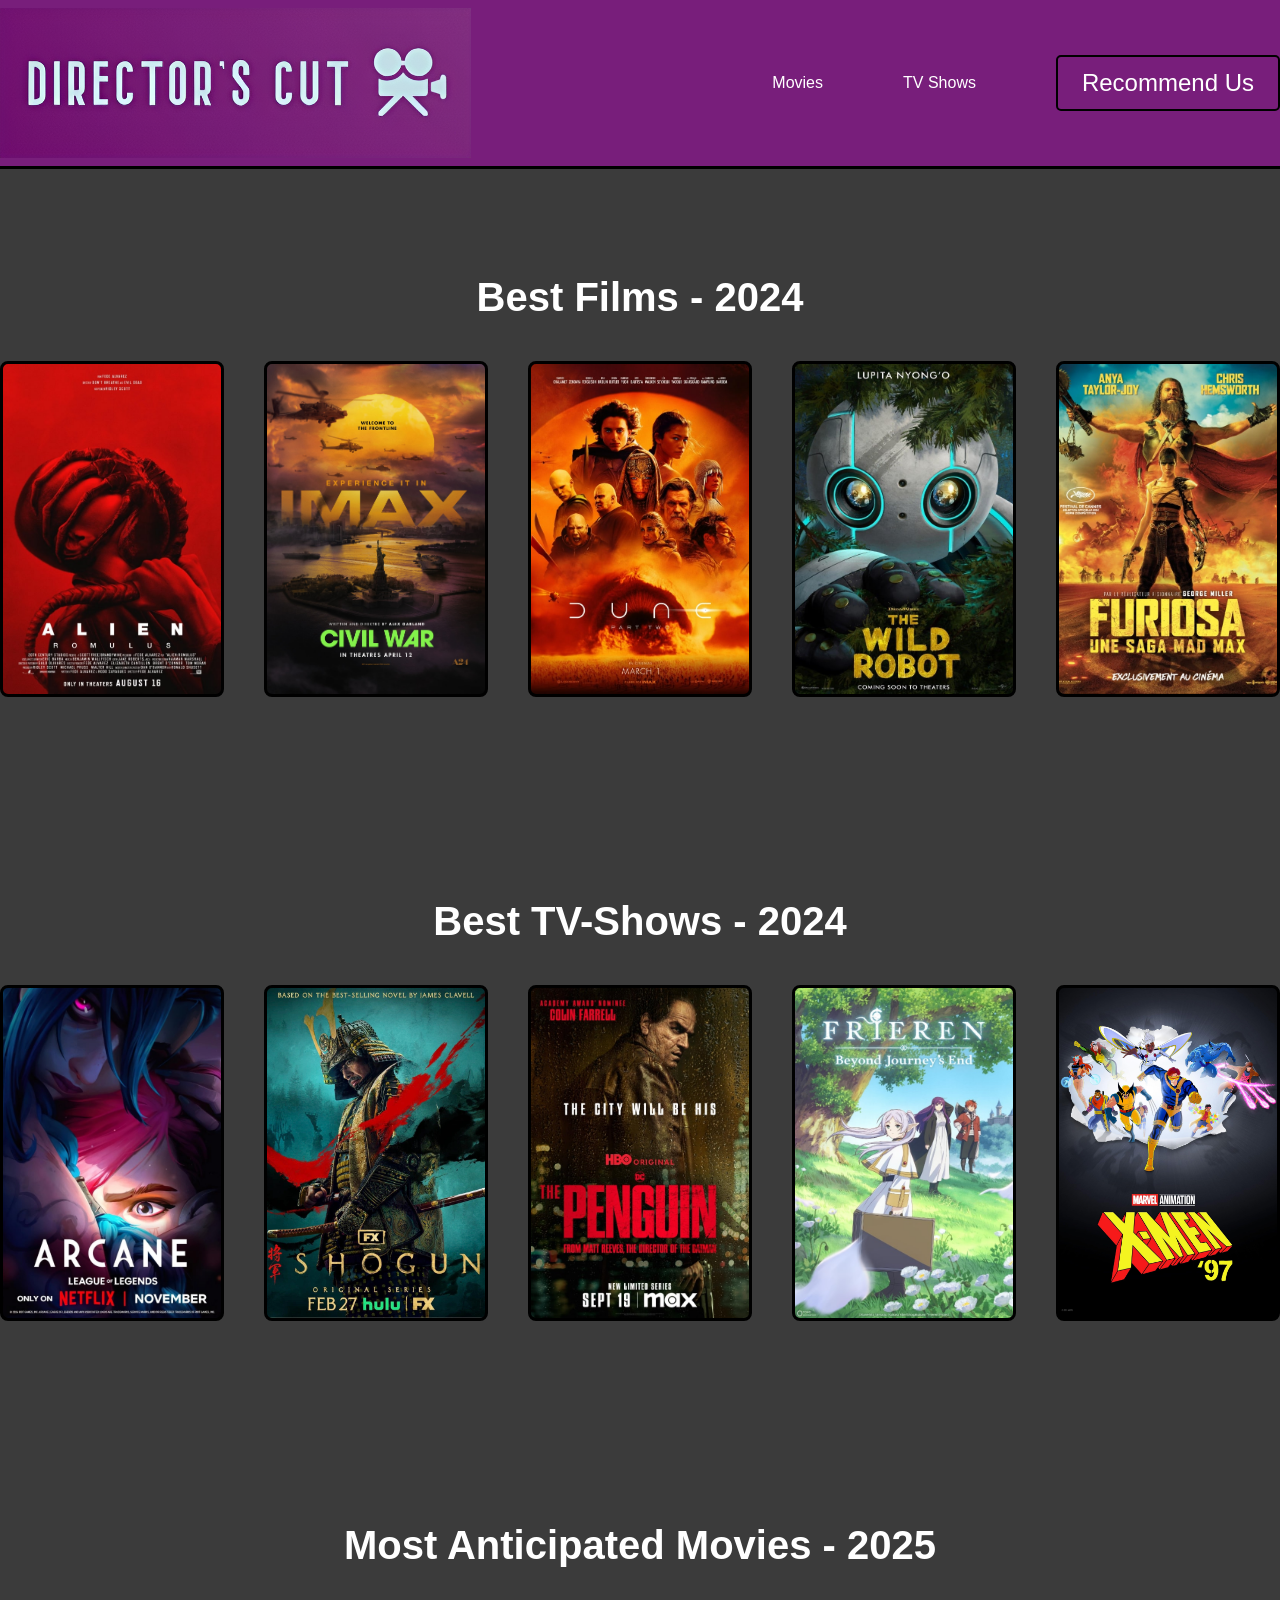
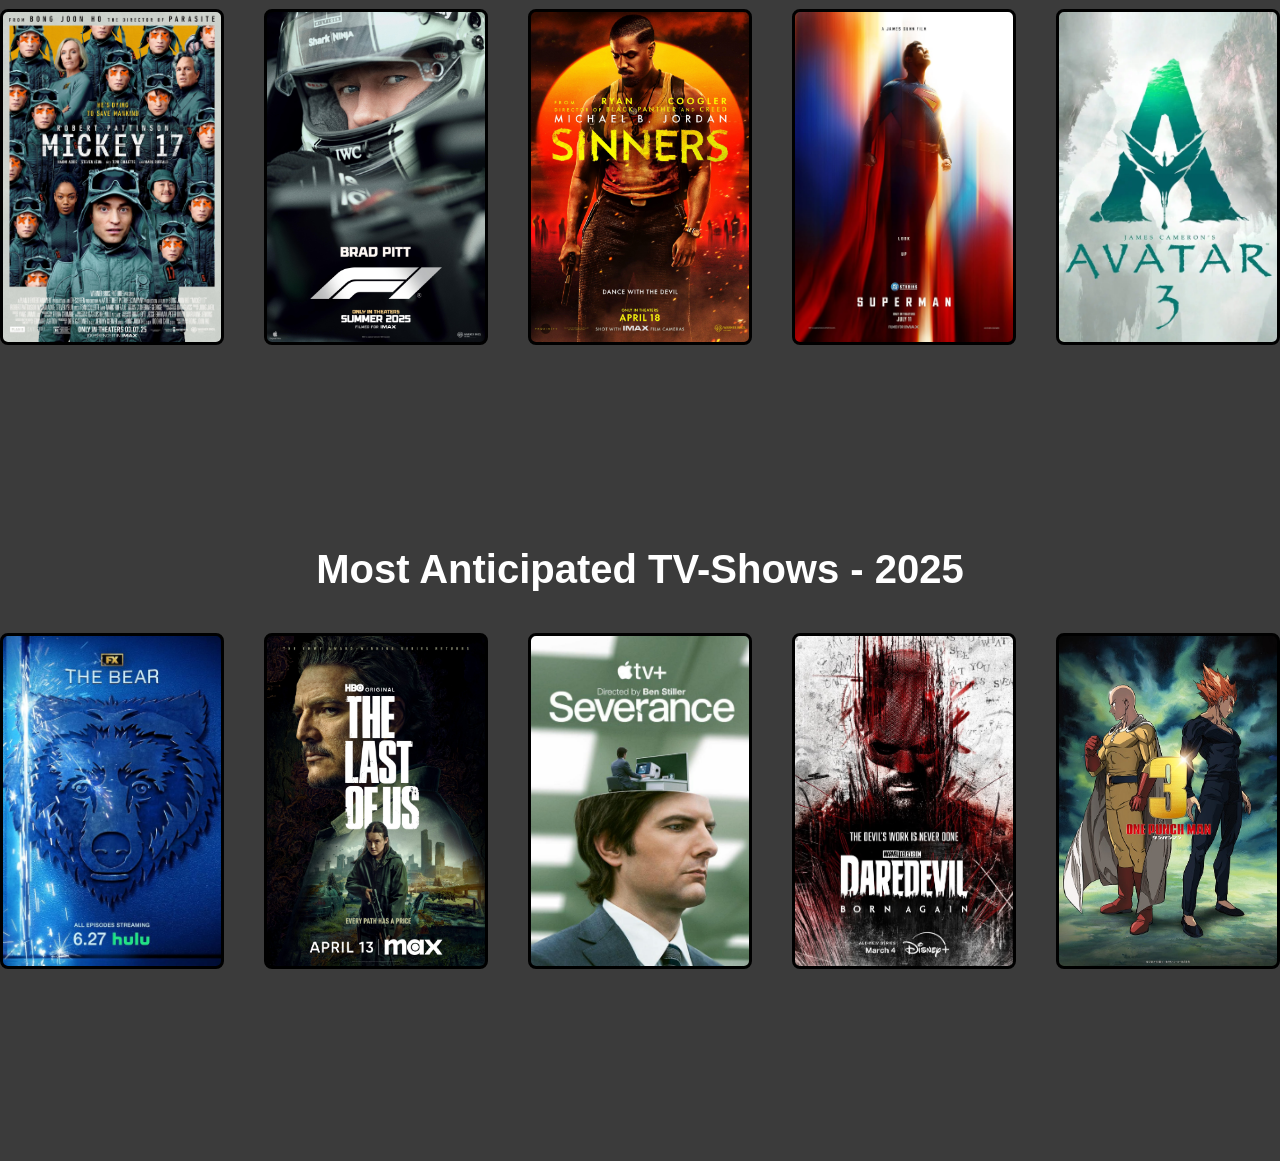
<file: index.html>
<!DOCTYPE html>
<html lang="en">
<head>
    <meta charset="UTF-8">
    <meta name="viewport" content="width=device-width, initial-scale=1.0">
    <title>Director's Cut</title>
    <link rel="stylesheet" href="DirectorsCutMain.css">
</head>

<header class="header">
    <nav class="nav-container">
        <img src="Images/image-upscaled.jpeg" class="logo" alt="Director's Cut Logo">
        <div class="nav-links">
            <span>Movies</span>
            <span>TV Shows</span>
            <button id="recommendButton" class="cta-button">Recommend Us</button>
        </div>
    </nav>
</header>

    <main class="main-container">
        <!-- Best Films 2024 -->
        <section class="category-section">
            <h2 class="section-title">Best Films - 2024</h2>
            <div class="cards-container">
                <a href="Alien.html" class="movie-card alien"></a>
                <a href="CivilWar.html" class="movie-card civil-war"></a>
                <a href="Dune.html" class="movie-card dune"></a>
                <a href="WildRobot.html" class="movie-card wild-robot"></a>
                <a href="MadMax.html" class="movie-card mad-max"></a>
            </div>
        </section>

        <!-- Best TV Shows 2024 -->
        <section class="category-section">
            <h2 class="section-title">Best TV-Shows - 2024</h2>
            <div class="cards-container">
                <a href="Arcane.html" class="movie-card arcane"></a>
                <a href="Shogun.html" class="movie-card shogun"></a>
                <a href="Penguin.html" class="movie-card penguin"></a>
                <a href="Frieren.html" class="movie-card frieren"></a>
                <a href="Xmen.html" class="movie-card xmen"></a>
            </div>
        </section>

        <!-- Anticipated Movies 2025 -->
        <section class="category-section">
            <h2 class="section-title">Most Anticipated Movies - 2025</h2>
            <div class="cards-container">
                <a href="Mickey17.html" class="movie-card mickey17"></a>
                <a href="F1.html" class="movie-card f1"></a>
                <a href="Sinners.html" class="movie-card sinners"></a>
                <a href="Superman.html" class="movie-card superman"></a>
                <a href="Avatar.html" class="movie-card avatar"></a>
            </div>
        </section>

        <!-- Anticipated TV Shows 2025 -->
        <section class="category-section">
            <h2 class="section-title">Most Anticipated TV-Shows - 2025</h2>
            <div class="cards-container">
                <a href="Bear.html" class="movie-card bear"></a>
                <a href="TLOU.html" class="movie-card tlou"></a>
                <a href="Severance.html" class="movie-card severance"></a>
                <a href="Daredevil.html" class="movie-card daredevil"></a>
                <a href="opm.html" class="movie-card opm"></a>
            </div>
        </section>
    </main>

    <script>
        document.getElementById("recommendButton").addEventListener("click", function() {
            window.location.href = "https://docs.google.com/forms/d/1N5DbZQKrz86C3T1uRhXd2fedA66_hPHPGgwVFGTtgfc/edit";
        });
    </script>
</body>
</html>
</file>
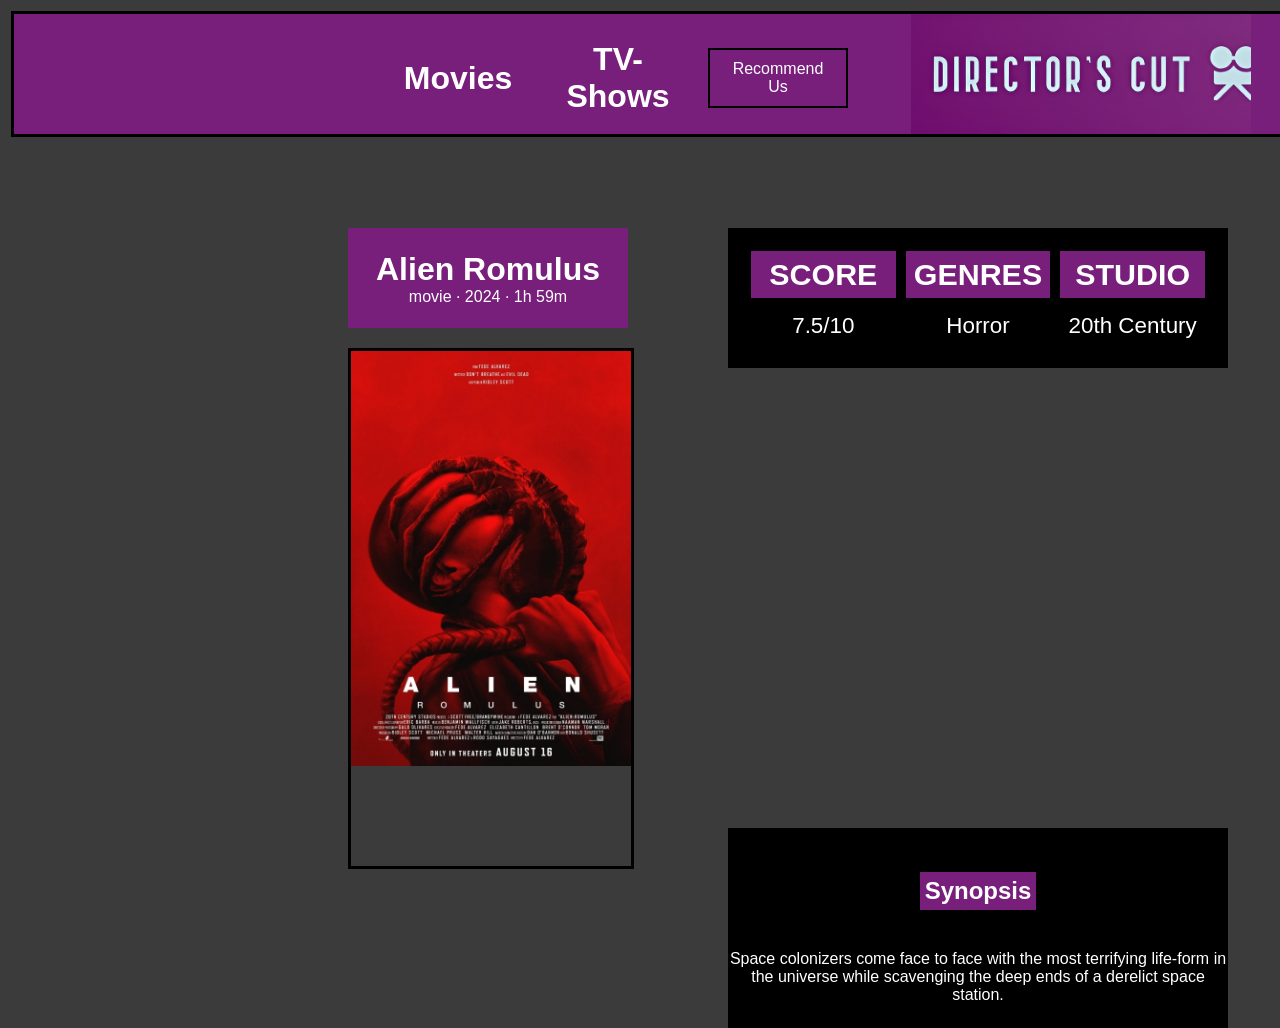
<file: Alien.html>
<!DOCTYPE html>
    <html lang="en">
<head>
    <meta charset="utf-8" />
    <link rel="stylesheet" type="text/css" href="Alien.css" />
    <title>Alien Romulus | Director's Cut</title>
</head>
           
<head>
  </head>




<body>





    <div class="parent">



        <div id="div1"></div>


           <div id="div2">
            <h1>Movies</h1>
        </div>


       
        <div id="div3"></div>
        <div id="div4">
            <h1>TV-Shows</h1>
        </div>

    
        <div id="div5">
          <button id="recommendButton">Recommend Us</button>
      </div>
      
      <script>
          document.getElementById("recommendButton").addEventListener("click", function () {
              window.location.href = "https://docs.google.com/forms/d/1N5DbZQKrz86C3T1uRhXd2fedA66_hPHPGgwVFGTtgfc/edit";
          });
      </script>
        <div id="div6"></div>




<div id="div8ArcaneTitle">
  <h1>Alien Romulus</h1>
  <p>movie · 2024 · 1h 59m</p>
</div>

<div id="div9AlienPoster"></div>

<div id="div10InfoBox">
    <div class="info-title">SCORE</div>
    <div class="info-title">GENRES</div>
    <div class="info-title">STUDIO</div>
  
    <div class="info-value">7.5/10</div>
    <div class="info-value">Horror</div>
    <div class="info-value">20th Century</div>
  </div>
  



<div id="div11Trailer">
  <iframe src="https://www.youtube.com/embed/OzY2r2JXsDM?si=k7e3FldvuKtWYO_M" title="YouTube video player" frameborder="0" allowfullscreen></iframe>
</div>


<div id="div12Synopsis">
  <h2>Synopsis</h2>
  <p>
    Space colonizers come face to face with the most terrifying life-form in the universe while scavenging the deep ends of a derelict space station.

  </p>
</div>

<div id="div13InfoBar"></div>


<div id="div14"></div> 
  



</div>
</body>
</html>
</file>
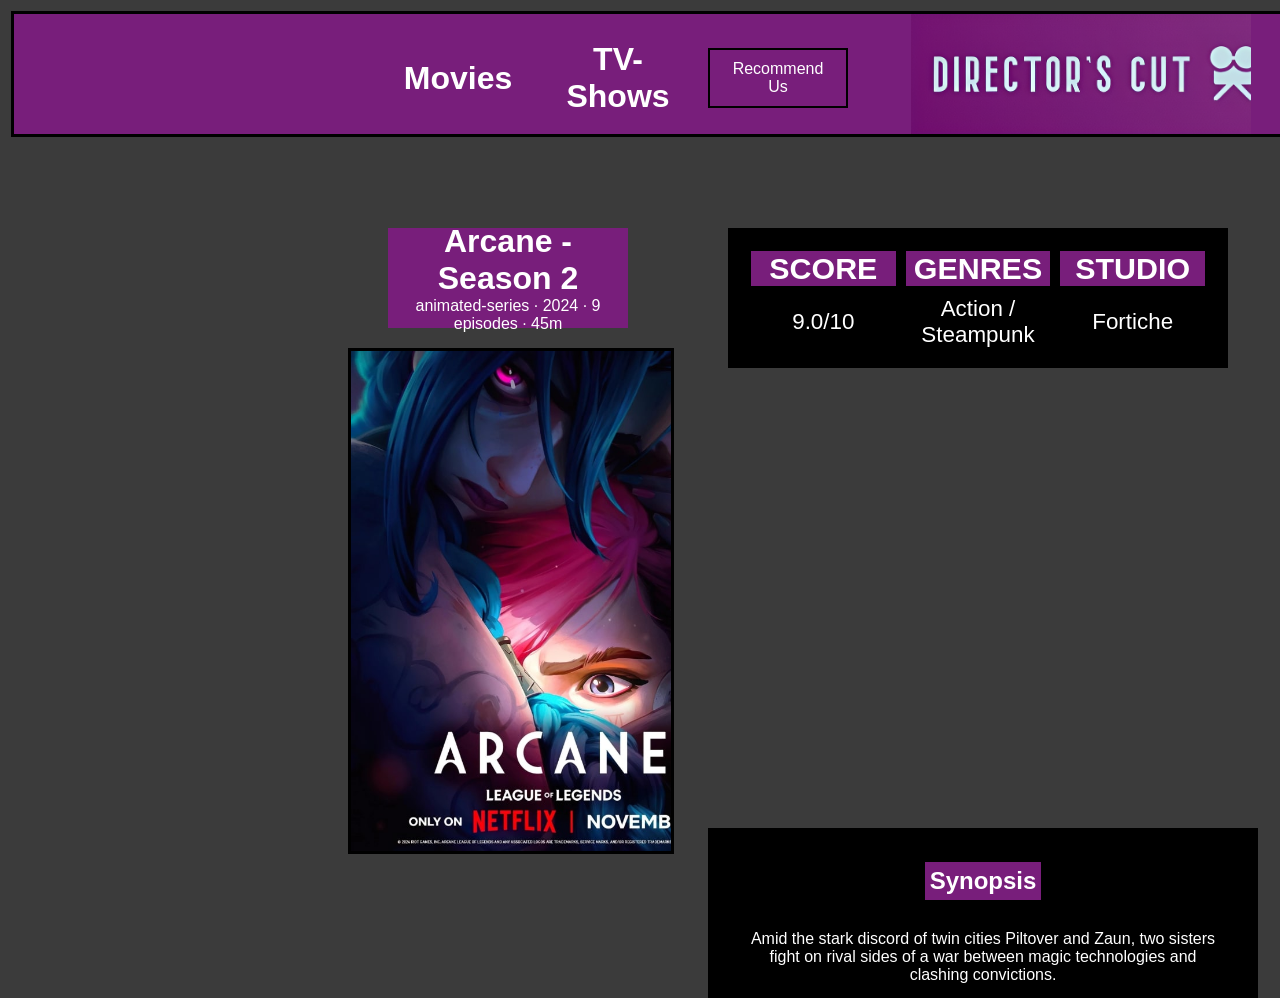
<file: Arcane.html>
<!DOCTYPE html>
    <html lang="en">
<head>
    <meta charset="utf-8" />
    <link rel="stylesheet" type="text/css" href="Arcane.css" />
    <title>Arcane | Director's Cut</title>
</head>
           
<head>
  </head>




<body>





    <div class="parent">



        <div id="div1"></div>


           <div id="div2">
            <h1>Movies</h1>
        </div>


       
        <div id="div3"></div>
        <div id="div4">
            <h1>TV-Shows</h1>
        </div>


    
        <div id="div5">
          <button id="recommendButton">Recommend Us</button>
      </div>
      
      <script>
          document.getElementById("recommendButton").addEventListener("click", function () {
              window.location.href = "https://docs.google.com/forms/d/1N5DbZQKrz86C3T1uRhXd2fedA66_hPHPGgwVFGTtgfc/edit";
          });
      </script>
        <div id="div6"></div>



<!-- Arcane Title Box -->
<div id="div8ArcaneTitle">
  <h1>Arcane - Season 2</h1>
  <p>animated-series · 2024 · 9 episodes · 45m</p>
</div>

<div id="div9ArcanePoster"></div>

<div id="div10InfoBox">
    <div class="info-title">SCORE</div>
    <div class="info-title">GENRES</div>
    <div class="info-title">STUDIO</div>
  
    <div class="info-value">9.0/10</div>
    <div class="info-value">Action / Steampunk</div>
    <div class="info-value">Fortiche</div>
  </div>
  



<div id="div11Trailer">
  <iframe src="https://www.youtube.com/embed/X6nsIqFugP8?si=VLXjtXQMc11xZaEg" title="YouTube video player" frameborder="0" allowfullscreen></iframe>
</div>




<div id="div12Synopsis">
  <h2>Synopsis</h2>
  <p>
      Amid the stark discord of twin cities Piltover and Zaun, two sisters fight on rival sides
      of a war between magic technologies and clashing convictions.
  </p>
</div>

<div id="div13InfoBar"></div>


<div id="div14"></div> 
  



</div> 
</body>
</html>
</file>
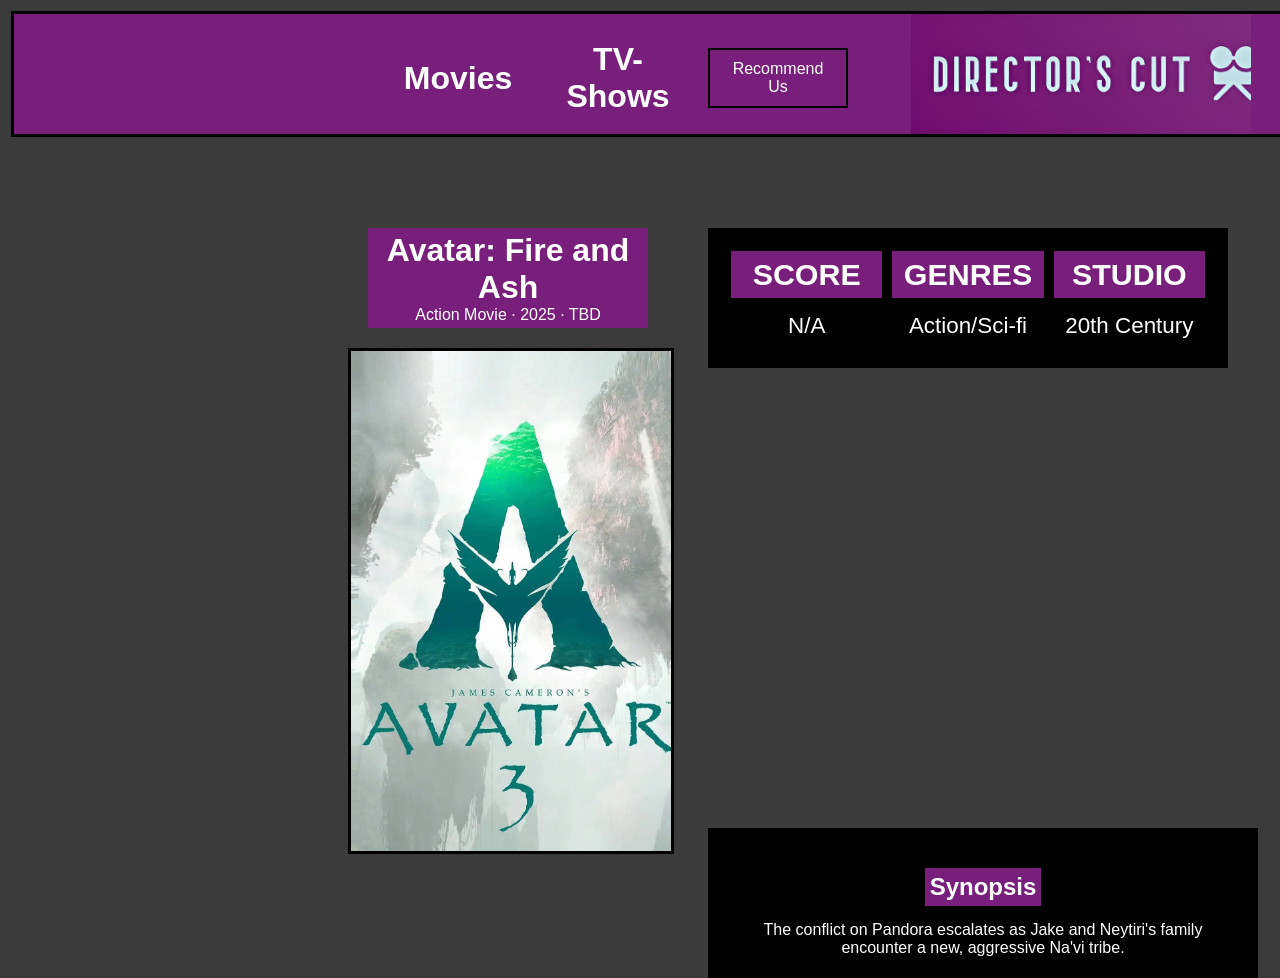
<file: Avatar.html>
<!DOCTYPE html>
<html lang="en">
<head>
    <meta charset="utf-8" />
    <link rel="stylesheet" type="text/css" href="Avatar.css" />
    <title>Avatar : Fire & Ash | Director's Cut</title>
</head>
<body>
    <div class="parent">
        <div id="div1"></div>
        <div id="div2"><h1>Movies</h1></div>
        <div id="div4"><h1>TV-Shows</h1></div>
    
        <div id="div5">
            <button id="recommendButton">Recommend Us</button>
        </div>
        
        <script>
            document.getElementById("recommendButton").addEventListener("click", function () {
                window.location.href = "https://docs.google.com/forms/d/1N5DbZQKrz86C3T1uRhXd2fedA66_hPHPGgwVFGTtgfc/edit";
            });
        </script>
        <div id="div6"></div>

        <div id="div8Title">
            <h1>Avatar: Fire and Ash </h1>
            <p>Action Movie · 2025 · TBD</p>
        </div>
        <div id="div9Poster"></div>
        <div id="div10InfoBox">
            <div class="info-title">SCORE</div>
            <div class="info-title">GENRES</div>
            <div class="info-title">STUDIO</div>
            <div class="info-value">N/A</div>
            <div class="info-value">Action/Sci-fi</div>
            <div class="info-value">20th Century</div>
        </div>
        <div id="div11Trailer">
            <iframe src="https://www.youtube.com/embed/N2un30pwkpQ?si=60986V5E-6P0UTau" title="F1 Trailer" frameborder="0" allowfullscreen></iframe>
        </div>
        <div id="div12Synopsis">
            <h2>Synopsis</h2>
            <p>The conflict on Pandora escalates as Jake and Neytiri's family encounter a new, aggressive Na'vi tribe.</p>
        </div>
    </div>
</body>
</html>
</file>
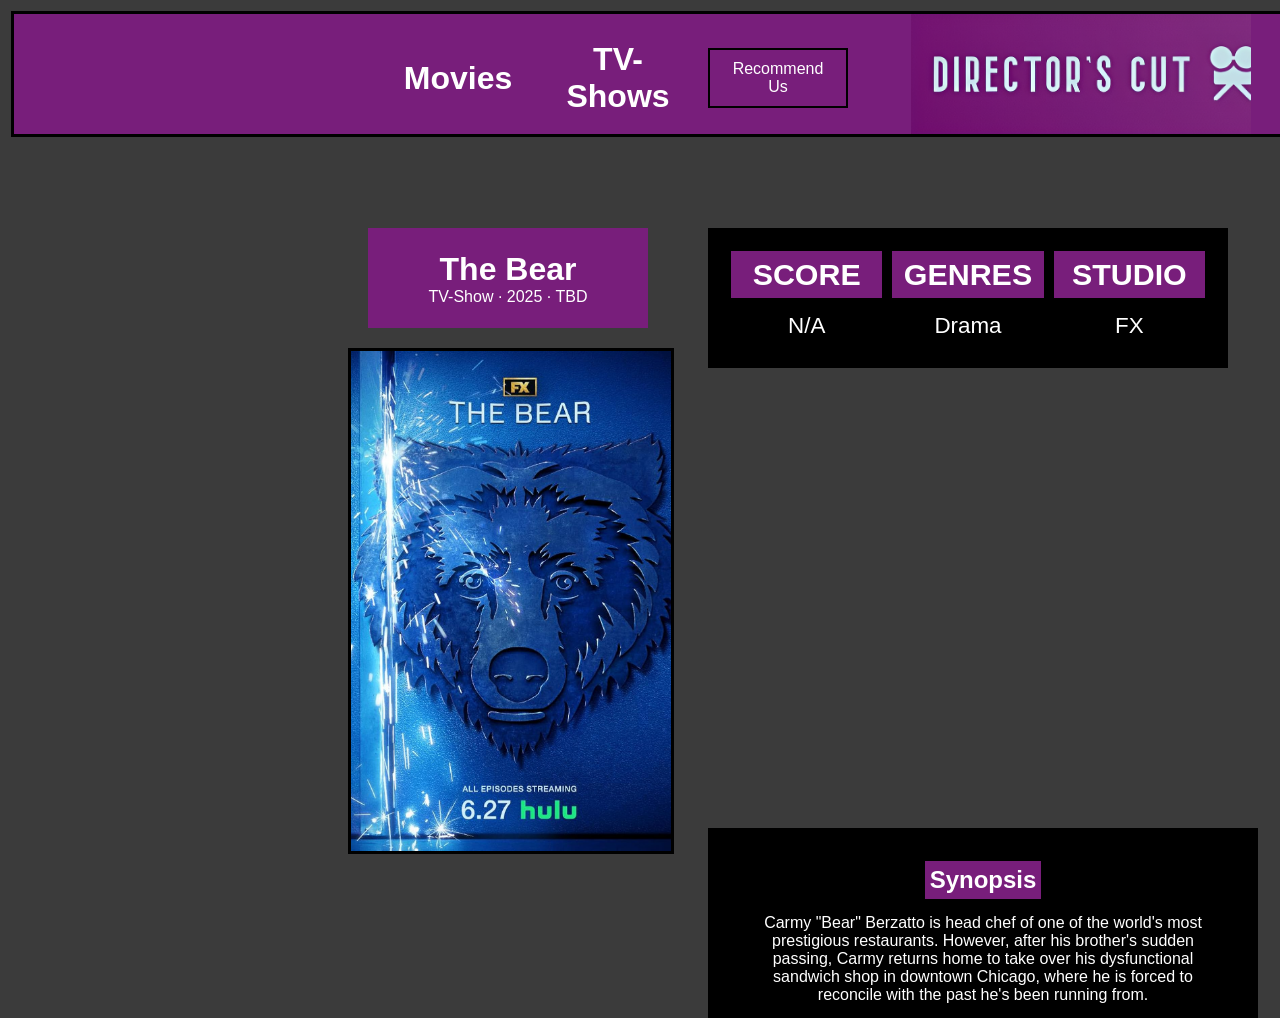
<file: Bear.html>
<!DOCTYPE html>
<html lang="en">
<head>
    <meta charset="utf-8" />
    <link rel="stylesheet" type="text/css" href="Bear.css" />
    <title>The Bear | Director's Cut</title>
</head>
<body>
    <div class="parent">
        <div id="div1"></div>
        <div id="div2"><h1>Movies</h1></div>
        <div id="div4"><h1>TV-Shows</h1></div>
    
        <div id="div5">
            <button id="recommendButton">Recommend Us</button>
        </div>
        
        <script>
            document.getElementById("recommendButton").addEventListener("click", function () {
                window.location.href = "https://docs.google.com/forms/d/1N5DbZQKrz86C3T1uRhXd2fedA66_hPHPGgwVFGTtgfc/edit";
            });
        </script>
        <div id="div6"></div>

        <div id="div8Title">
            <h1>The Bear</h1>
            <p>TV-Show · 2025 · TBD</p>
        </div>
        <div id="div9Poster"></div>
        <div id="div10InfoBox">
            <div class="info-title">SCORE</div>
            <div class="info-title">GENRES</div>
            <div class="info-title">STUDIO</div>
            <div class="info-value">N/A</div>
            <div class="info-value">Drama</div>
            <div class="info-value">FX</div>
        </div>
        <div id="div11Trailer">
            <iframe src="https://www.youtube.com/embed/f_bhYFCtavY?si=GFwn9CiBS8wQ-ey-"  frameborder="0" allowfullscreen></iframe>
        </div>
        <div id="div12Synopsis">
            <h2>Synopsis</h2>
            <p>Carmy "Bear" Berzatto is head chef of one of the world's most prestigious restaurants. However, after his brother's sudden passing, Carmy returns home to take over his dysfunctional sandwich shop in downtown Chicago, where he is forced to reconcile with the past he's been running from.</p>
        </div>
    </div>
</body>
</html>
</file>
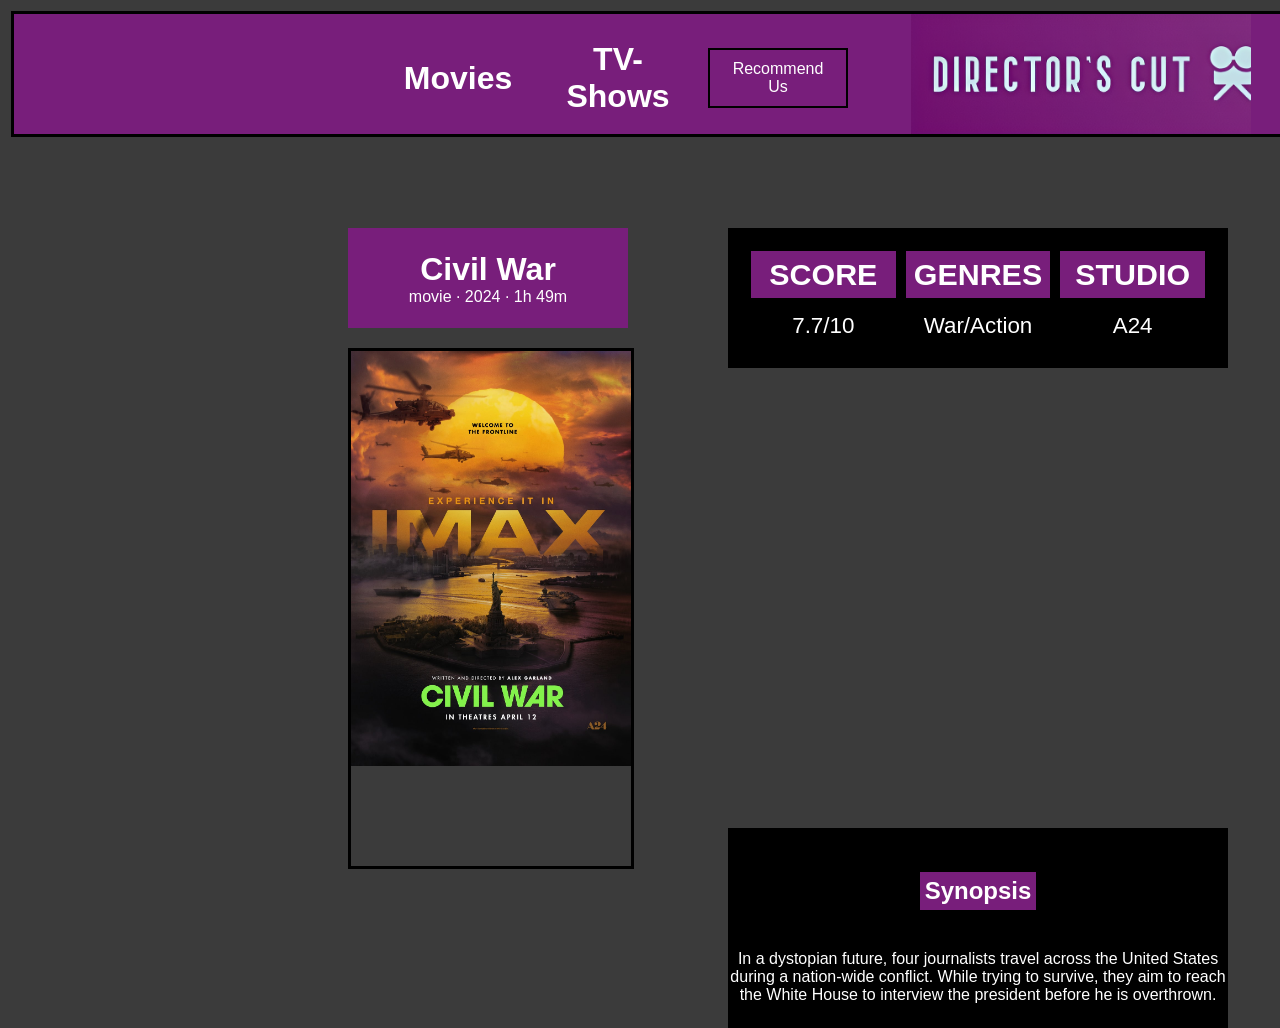
<file: CivilWar.html>
<!DOCTYPE html>
    <html lang="en">
<head>
    <meta charset="utf-8" />
    <link rel="stylesheet" type="text/css" href="CivilWar.css" />
    <title>Civil War | Director's Cut</title>
</head>
           
<head>
  </head>




<body>





    <div class="parent">



        <div id="div1"></div>


           <div id="div2">
            <h1>Movies</h1>
        </div>


       
        <div id="div3"></div>
        <div id="div4">
            <h1>TV-Shows</h1>
        </div>


    
        <div id="div5">
          <button id="recommendButton">Recommend Us</button>
      </div>
      
      <script>
          document.getElementById("recommendButton").addEventListener("click", function () {
              window.location.href = "https://docs.google.com/forms/d/1N5DbZQKrz86C3T1uRhXd2fedA66_hPHPGgwVFGTtgfc/edit";
          });
      </script>
        <div id="div6"></div>




<div id="div8ArcaneTitle">
  <h1>Civil War</h1>
  <p>movie · 2024 · 1h 49m</p>
</div>

<div id="div9CivilWarPoster"></div>

<div id="div10InfoBox">
    <div class="info-title">SCORE</div>
    <div class="info-title">GENRES</div>
    <div class="info-title">STUDIO</div>
  
    <div class="info-value">7.7/10</div>
    <div class="info-value">War/Action</div>
    <div class="info-value">A24</div>
  </div>
  



<div id="div11Trailer">
  <iframe src="https://www.youtube.com/embed/aDyQxtg0V2w?si=RMLGvvpRypBnpsKU" title="YouTube video player" frameborder="0" allowfullscreen></iframe>
</div>


<div id="div12Synopsis">
  <h2>Synopsis</h2>
  <p>
    In a dystopian future, four journalists travel across the United States during a nation-wide conflict. While trying to survive, they aim to reach the White House to interview the president before he is overthrown.

  </p>
</div>

<div id="div13InfoBar"></div>


<div id="div14"></div> 
  



</div>
</body>
</html>
</file>
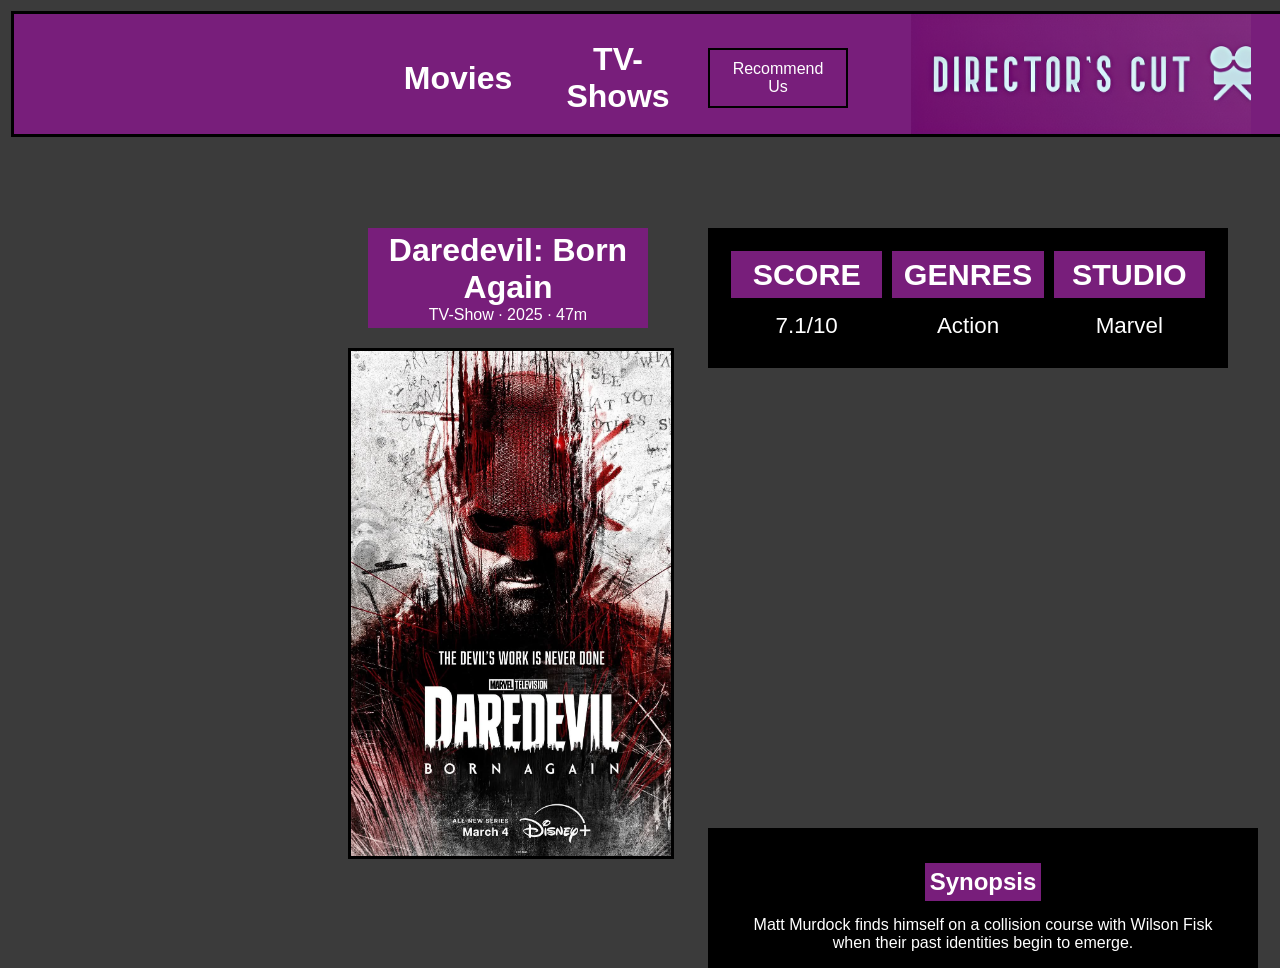
<file: Daredevil.html>
<!DOCTYPE html>
<html lang="en">
<head>
    <meta charset="utf-8" />
    <link rel="stylesheet" type="text/css" href="Daredevil.css" />
    <title>Daredevil | Director's Cut</title>
</head>
<body>
    <div class="parent">
        <div id="div1"></div>
        <div id="div2"><h1>Movies</h1></div>
        <div id="div4"><h1>TV-Shows</h1></div>
    
        <div id="div5">
            <button id="recommendButton">Recommend Us</button>
        </div>
        
        <script>
            document.getElementById("recommendButton").addEventListener("click", function () {
                window.location.href = "https://docs.google.com/forms/d/1N5DbZQKrz86C3T1uRhXd2fedA66_hPHPGgwVFGTtgfc/edit";
            });
        </script>
        <div id="div6"></div>

        <div id="div8Title">
            <h1>Daredevil: Born Again</h1>
            <p>TV-Show · 2025 · 47m</p>
        </div>
        <div id="div9Poster"></div>
        <div id="div10InfoBox">
            <div class="info-title">SCORE</div>
            <div class="info-title">GENRES</div>
            <div class="info-title">STUDIO</div>
            <div class="info-value">7.1/10</div>
            <div class="info-value">Action</div>
            <div class="info-value">Marvel</div>
        </div>
        <div id="div11Trailer">
            <iframe src="https://www.youtube.com/embed/FAFxpgvKWmI?si=fWcmWjPCaMD6Y_DW"  frameborder="0" allowfullscreen></iframe>
        </div>
        <div id="div12Synopsis">
            <h2>Synopsis</h2>
            <p>Matt Murdock finds himself on a collision course with Wilson Fisk when their past identities begin to emerge.</p>
        </div>
    </div>
</body>
</html>
</file>
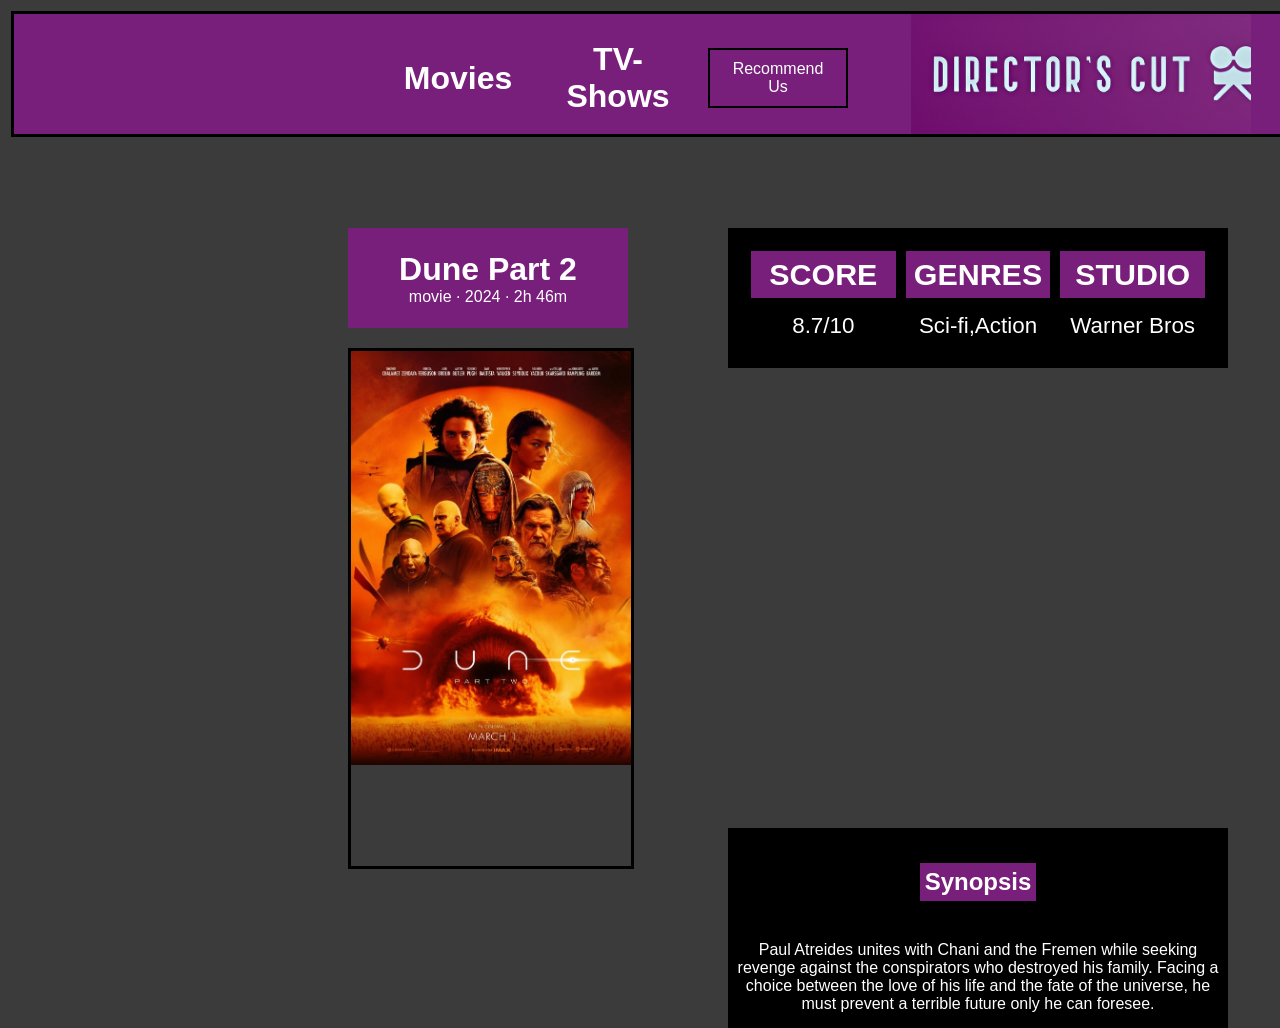
<file: Dune.html>
<!DOCTYPE html>
    <html lang="en">
<head>
    <meta charset="utf-8" />
    <link rel="stylesheet" type="text/css" href="Dune.css" />
    <title>Dune | Director's Cut</title>
</head>
           
<head>
  </head>




<body>





    <div class="parent">



        <div id="div1"></div>


           <div id="div2">
            <h1>Movies</h1>
        </div>


       
        <div id="div3"></div>
        <div id="div4">
            <h1>TV-Shows</h1>
        </div>

    
        <div id="div5">
          <button id="recommendButton">Recommend Us</button>
      </div>
      
      <script>
          document.getElementById("recommendButton").addEventListener("click", function () {
              window.location.href = "https://docs.google.com/forms/d/1N5DbZQKrz86C3T1uRhXd2fedA66_hPHPGgwVFGTtgfc/edit";
          });
      </script>
        <div id="div6"></div>




<div id="div8ArcaneTitle">
  <h1>Dune Part 2</h1>
  <p>movie · 2024 · 2h 46m</p>
</div>

<div id="div9CivilWarPoster"></div>

<div id="div10InfoBox">
    <div class="info-title">SCORE</div>
    <div class="info-title">GENRES</div>
    <div class="info-title">STUDIO</div>
  
    <div class="info-value">8.7/10</div>
    <div class="info-value">Sci-fi,Action</div>
    <div class="info-value">Warner Bros</div>
  </div>
  



<div id="div11Trailer">
  <iframe src="https://www.youtube.com/embed/xiK7VFmoC9w?si=l3zGHGJeoAESgcBz" title="YouTube video player" frameborder="0" allowfullscreen></iframe>
</div>


<div id="div12Synopsis">
  <h2>Synopsis</h2>
  <p>
    Paul Atreides unites with Chani and the Fremen while seeking revenge against the conspirators who destroyed his family. Facing a choice between the love of his life and the fate of the universe, he must prevent a terrible future only he can foresee.

  </p>
</div>

<div id="div13InfoBar"></div>


<div id="div14"></div> 
  



</div>
</body>
</html>
</file>
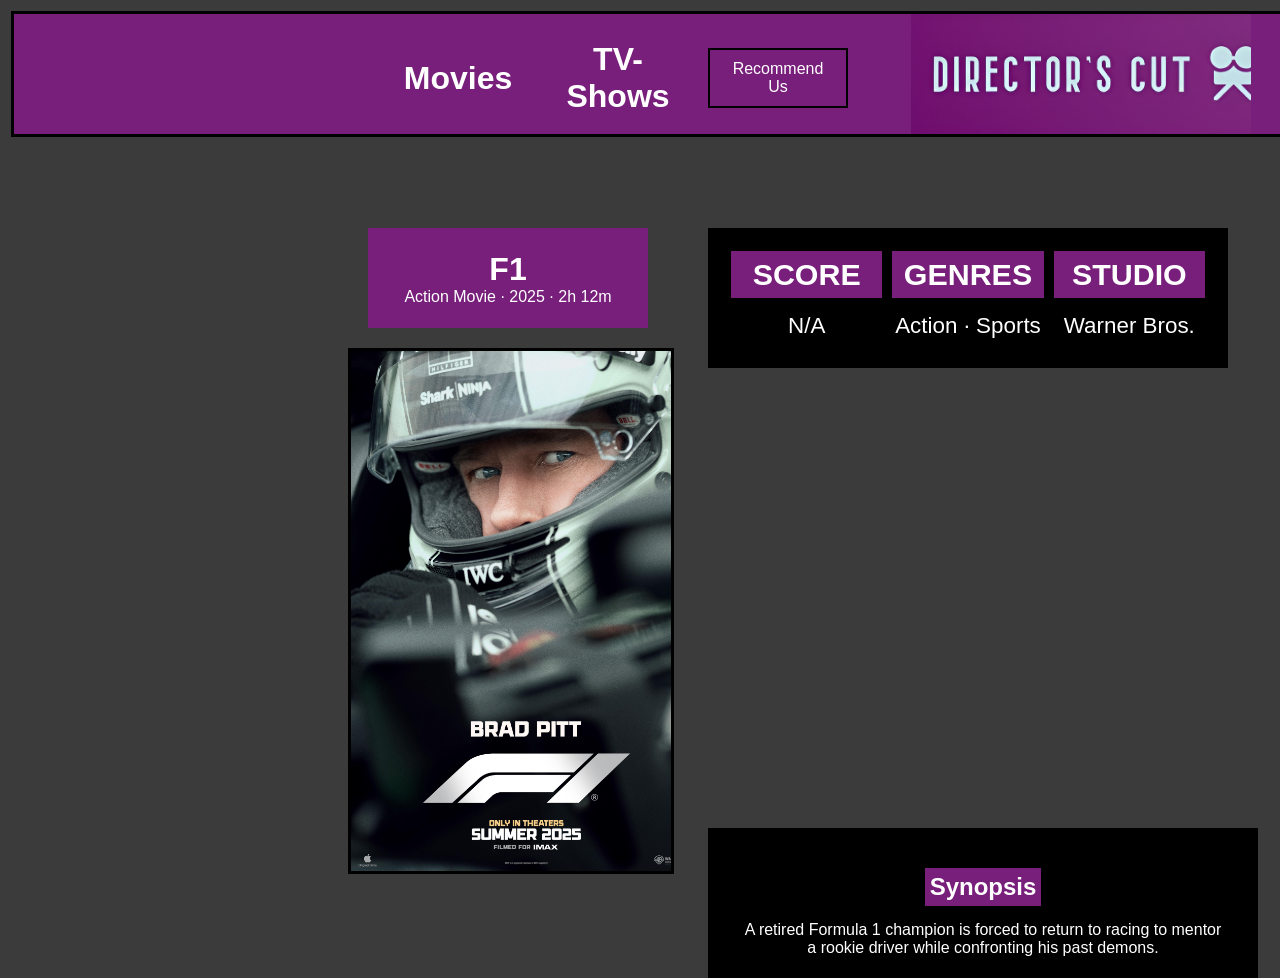
<file: F1.html>
<!DOCTYPE html>
<html lang="en">
<head>
    <meta charset="utf-8" />
    <link rel="stylesheet" type="text/css" href="F1.css" />
    <title>F1 | Director's Cut</title>
</head>
<body>
    <div class="parent">
        <div id="div1"></div>
        <div id="div2"><h1>Movies</h1></div>
        <div id="div4"><h1>TV-Shows</h1></div>
    
        <div id="div5">
            <button id="recommendButton">Recommend Us</button>
        </div>
        
        <script>
            document.getElementById("recommendButton").addEventListener("click", function () {
                window.location.href = "https://docs.google.com/forms/d/1N5DbZQKrz86C3T1uRhXd2fedA66_hPHPGgwVFGTtgfc/edit";
            });
        </script>
        <div id="div6"></div>

        <div id="div8Title">
            <h1>F1</h1>
            <p>Action Movie · 2025 · 2h 12m</p>
        </div>
        <div id="div9Poster"></div>
        <div id="div10InfoBox">
            <div class="info-title">SCORE</div>
            <div class="info-title">GENRES</div>
            <div class="info-title">STUDIO</div>
            <div class="info-value">N/A</div>
            <div class="info-value">Action · Sports</div>
            <div class="info-value">Warner Bros.</div>
        </div>
        <div id="div11Trailer">
            <iframe src="https://www.youtube.com/embed/CT2_P2DZBR0?si=IC2L41b0Rr32hCr0" title="F1 Trailer" frameborder="0" allowfullscreen></iframe>
        </div>
        <div id="div12Synopsis">
            <h2>Synopsis</h2>
            <p>A retired Formula 1 champion is forced to return to racing to mentor a rookie driver while confronting his past demons.</p>
        </div>
    </div>
</body>
</html>
</file>
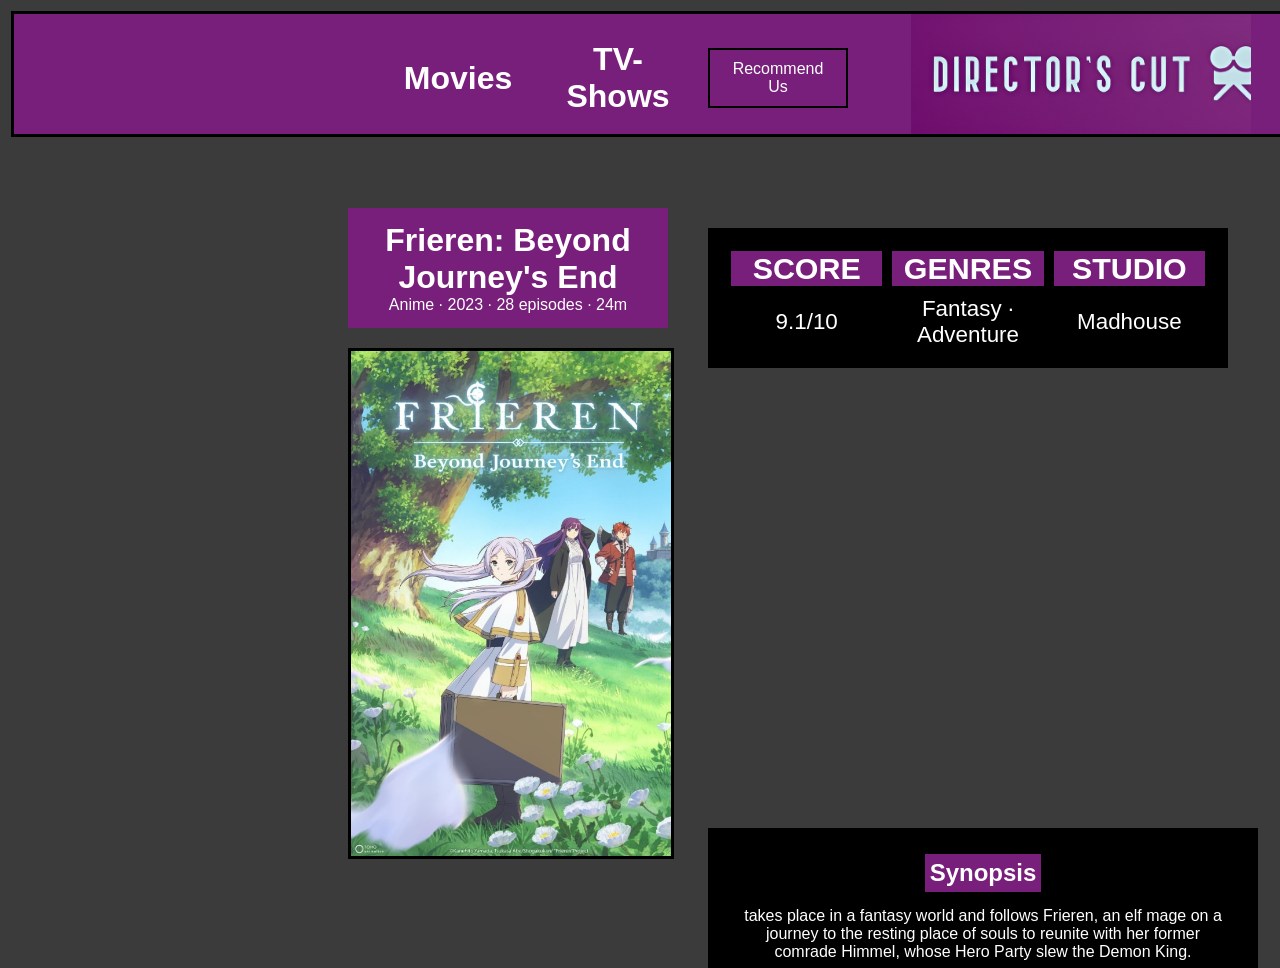
<file: Frieren.html>
<!DOCTYPE html>
<html lang="en">
<head>
    <meta charset="utf-8" />
    <link rel="stylesheet" type="text/css" href="Frieren.css" />
    <title>Frieren | Director's Cut</title>
</head>
<body>
    <div class="parent">
        <div id="div1"></div>
        <div id="div2"><h1>Movies</h1></div>
        <div id="div4"><h1>TV-Shows</h1></div>
    
        <div id="div5">
            <button id="recommendButton">Recommend Us</button>
        </div>
        
        <script>
            document.getElementById("recommendButton").addEventListener("click", function () {
                window.location.href = "https://docs.google.com/forms/d/1N5DbZQKrz86C3T1uRhXd2fedA66_hPHPGgwVFGTtgfc/edit";
            });
        </script>
        <div id="div6"></div>


        <div id="div8Title">
            <h1>Frieren: Beyond Journey's End</h1>
            <p>Anime · 2023 · 28 episodes · 24m</p>
        </div>

        <div id="div9Poster"></div>

        <div id="div10InfoBox">
            <div class="info-title">SCORE</div>
            <div class="info-title">GENRES</div>
            <div class="info-title">STUDIO</div>
            <div class="info-value">9.1/10</div>
            <div class="info-value">Fantasy · Adventure</div>
            <div class="info-value">Madhouse</div>
        </div>

        <div id="div11Trailer">
            <iframe src="https://www.youtube.com/embed/Iwr1aLEDpe4?si=Fs1ujfKFrwz2Tndv" title="Frieren Official Trailer" frameborder="0" allowfullscreen></iframe>
        </div>

        <div id="div12Synopsis">
            <h2>Synopsis</h2>
            <p>
                takes place in a fantasy world and follows Frieren, an elf mage on a journey to the resting place of souls to reunite with her former comrade Himmel, whose Hero Party slew the Demon King.            </p>
        </div>

        <div id="div13InfoBar"></div>
        <div id="div14"></div>
    </div>
</body>
</html>
</file>
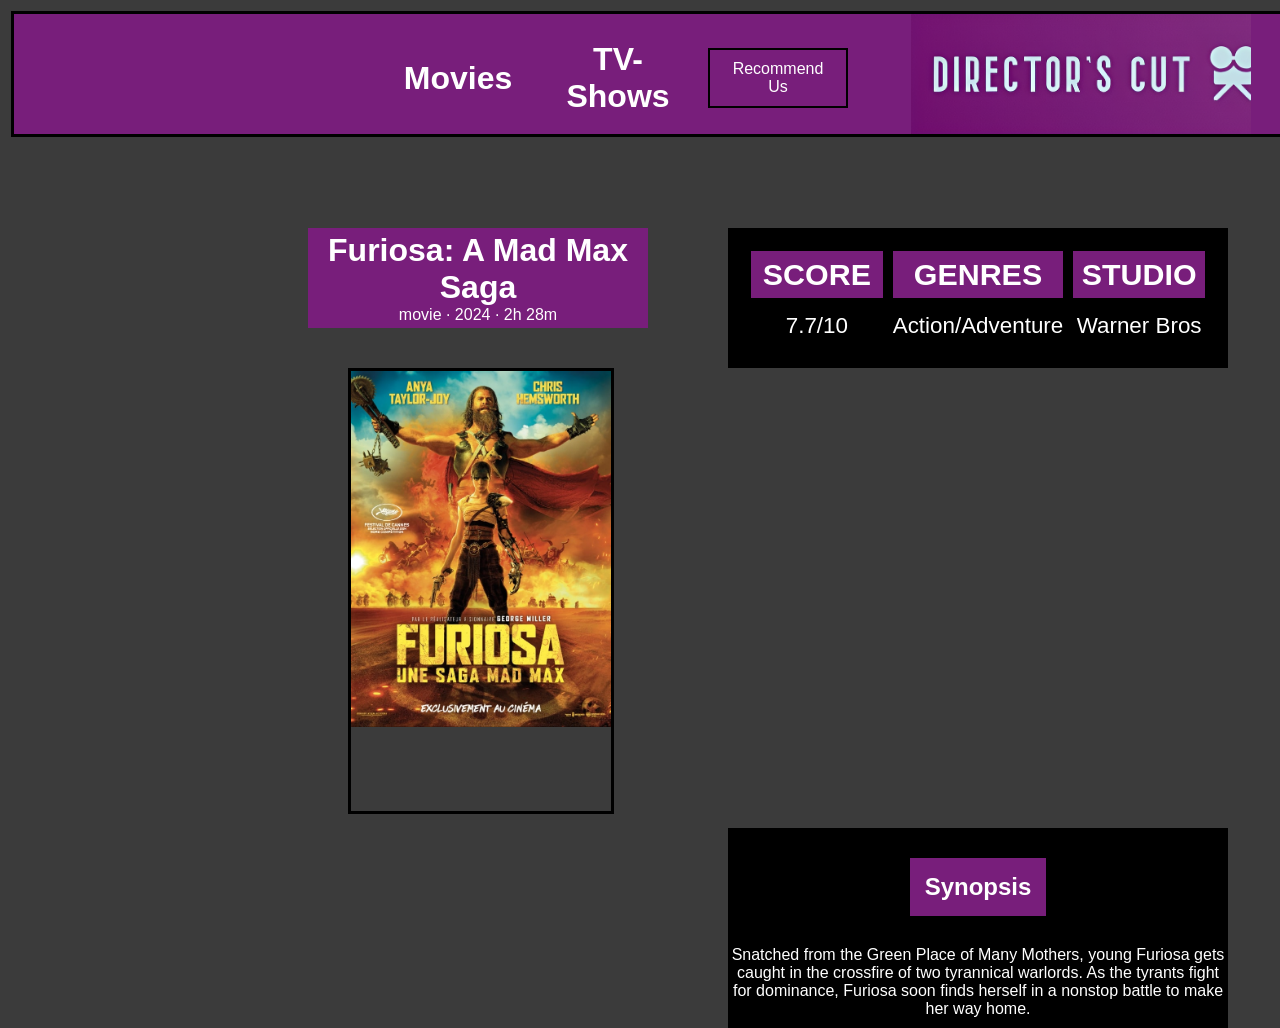
<file: MadMax.html>
<!DOCTYPE html>
    <html lang="en">
<head>
    <meta charset="utf-8" />
    <link rel="stylesheet" type="text/css" href="MadMax.css" />
    <title>Mad Max: Fury Road | Director's Cut</title>
</head>
           
<head>
  </head>




<body>





    <div class="parent">



        <div id="div1"></div>


           <div id="div2">
            <h1>Movies</h1>
        </div>


       
        <div id="div3"></div>
        <div id="div4">
            <h1>TV-Shows</h1>
        </div>


    
        <div id="div5">
          <button id="recommendButton">Recommend Us</button>
      </div>
      
      <script>
          document.getElementById("recommendButton").addEventListener("click", function () {
              window.location.href = "https://docs.google.com/forms/d/1N5DbZQKrz86C3T1uRhXd2fedA66_hPHPGgwVFGTtgfc/edit";
          });
      </script>
        <div id="div6"></div>




<div id="div8ArcaneTitle">
  <h1>Furiosa: A Mad Max Saga</h1>
  <p>movie · 2024 · 2h 28m</p>
</div>

<div id="div9Poster"></div>

<div id="div10InfoBox">
    <div class="info-title">SCORE</div>
    <div class="info-title">GENRES</div>
    <div class="info-title">STUDIO</div>
  
    <div class="info-value">7.7/10</div>
    <div class="info-value">Action/Adventure</div>
    <div class="info-value">Warner Bros</div>
  </div>
  



<div id="div11Trailer">
  <iframe src="https://www.youtube.com/embed/XJMuhwVlca4?si=fWKPlrSHmxVaO28o" title="YouTube video player" frameborder="0" allowfullscreen></iframe>
</div>

<div id="div12Synopsis">
  <h2>Synopsis</h2>
  <p>
    Snatched from the Green Place of Many Mothers, young Furiosa gets caught in the crossfire of two tyrannical warlords. As the tyrants fight for dominance, Furiosa soon finds herself in a nonstop battle to make her way home.
  </p>
</div>

<div id="div13InfoBar"></div>


<div id="div14"></div> 
  



</div>
</body>
</html>
</file>
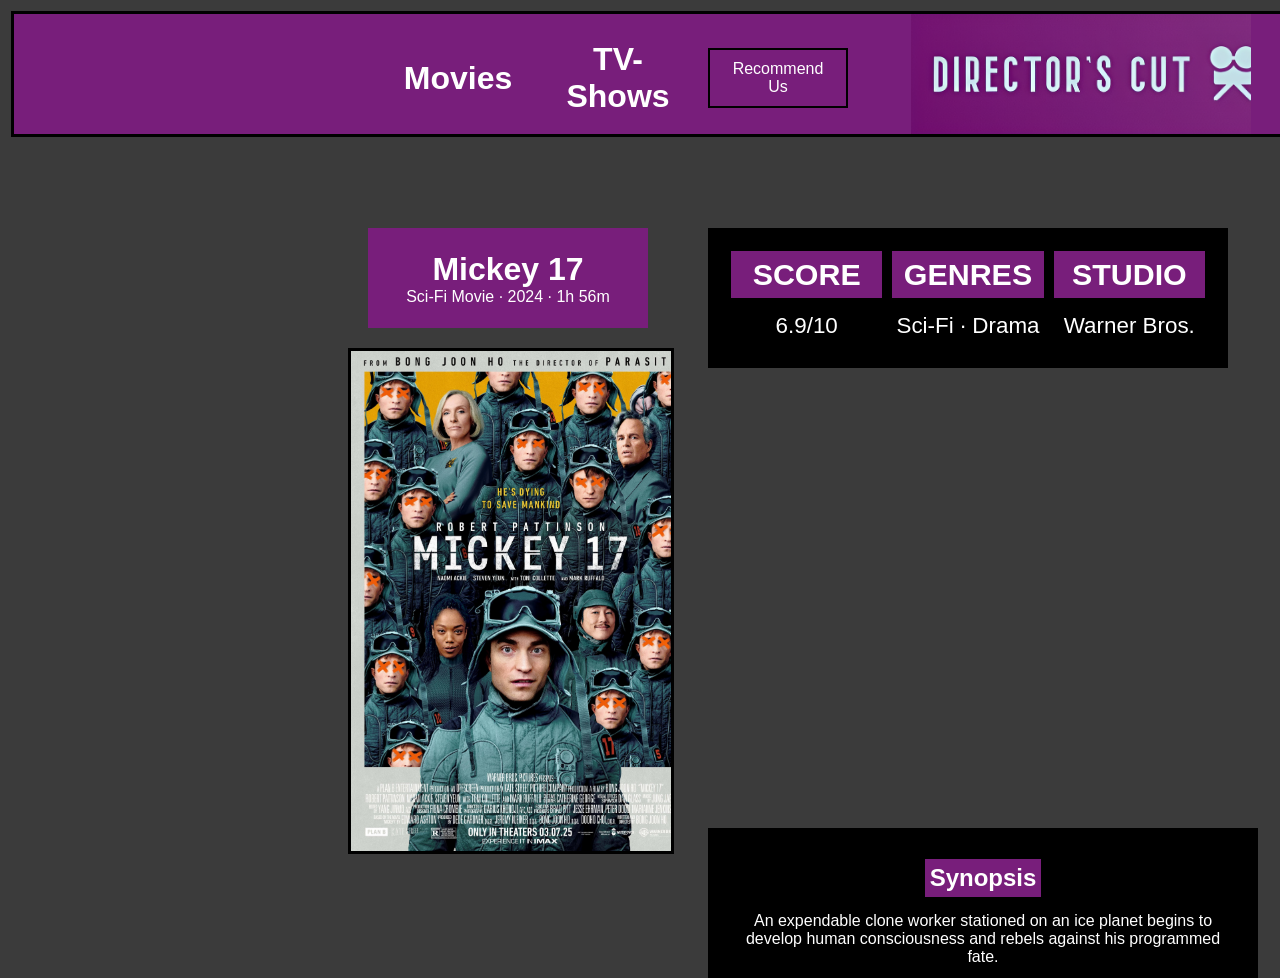
<file: Mickey17.html>
<!DOCTYPE html>
<html lang="en">
<head>
    <meta charset="utf-8" />
    <link rel="stylesheet" type="text/css" href="Mickey17.css" />
    <title>Mickey17 | Director's Cut</title>
</head>
<body>
    <div class="parent">
        <div id="div1"></div>
        <div id="div2"><h1>Movies</h1></div>
        <div id="div4"><h1>TV-Shows</h1></div>
    
        <div id="div5">
            <button id="recommendButton">Recommend Us</button>
        </div>
        
        <script>
            document.getElementById("recommendButton").addEventListener("click", function () {
                window.location.href = "https://docs.google.com/forms/d/1N5DbZQKrz86C3T1uRhXd2fedA66_hPHPGgwVFGTtgfc/edit";
            });
        </script>
        <div id="div6"></div>
        
        <div id="div8Title">
            <h1>Mickey 17</h1>
            <p>Sci-Fi Movie · 2024 · 1h 56m</p>
        </div>
        <div id="div9Poster"></div>
        <div id="div10InfoBox">
            <div class="info-title">SCORE</div>
            <div class="info-title">GENRES</div>
            <div class="info-title">STUDIO</div>
            <div class="info-value">6.9/10</div>
            <div class="info-value">Sci-Fi · Drama</div>
            <div class="info-value">Warner Bros.</div>
        </div>
        <div id="div11Trailer">
            <iframe src="https://www.youtube.com/embed/osYpGSz_0i4?si=P5fdjtq80LotL7RD" title="Mickey17 Trailer" frameborder="0" allowfullscreen></iframe>
        </div>
        <div id="div12Synopsis">
            <h2>Synopsis</h2>
            <p>An expendable clone worker stationed on an ice planet begins to develop human consciousness and rebels against his programmed fate.</p>
        </div>
    </div>
</body>
</html>
</file>
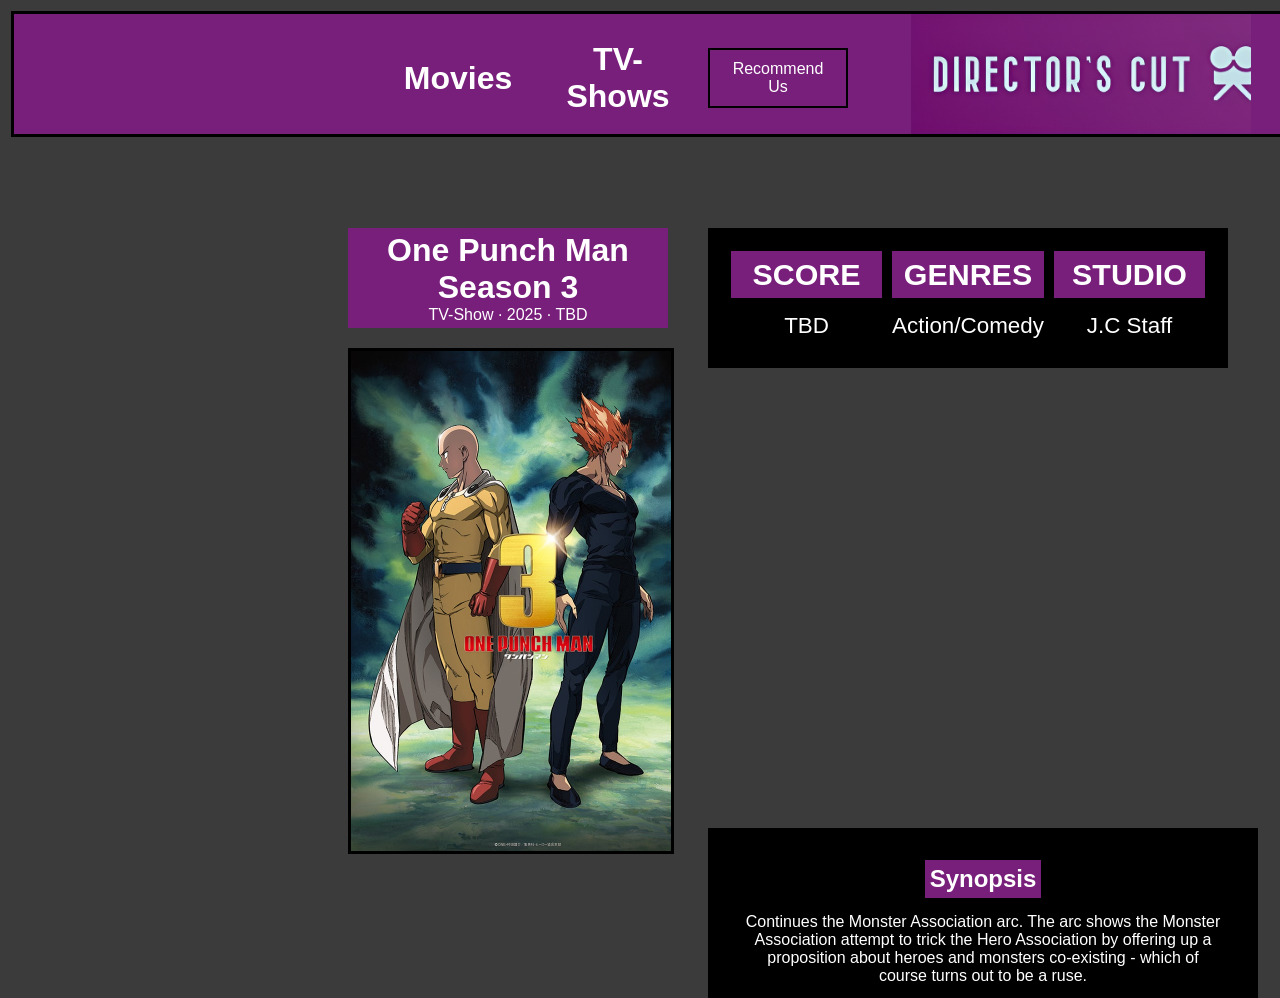
<file: opm.html>
<!DOCTYPE html>
<html lang="en">
<head>
    <meta charset="utf-8" />
    <link rel="stylesheet" type="text/css" href="opm.css" />
    <title>One Punch Man | Director's Cut</title>
</head>
<body>
    <div class="parent">
        <div id="div1"></div>
        <div id="div2"><h1>Movies</h1></div>
        <div id="div4"><h1>TV-Shows</h1></div>
    
        <div id="div5">
            <button id="recommendButton">Recommend Us</button>
        </div>
        
        <script>
            document.getElementById("recommendButton").addEventListener("click", function () {
                window.location.href = "https://docs.google.com/forms/d/1N5DbZQKrz86C3T1uRhXd2fedA66_hPHPGgwVFGTtgfc/edit";
            });
        </script>
        <div id="div6"></div>

        <div id="div8Title">
            <h1>One Punch Man Season 3</h1>
            <p>TV-Show · 2025 · TBD</p>
        </div>
        <div id="div9Poster"></div>
        <div id="div10InfoBox">
            <div class="info-title">SCORE</div>
            <div class="info-title">GENRES</div>
            <div class="info-title">STUDIO</div>
            <div class="info-value">TBD</div>
            <div class="info-value">Action/Comedy</div>
            <div class="info-value">J.C Staff</div>
        </div>
        <div id="div11Trailer">
            <iframe src="https://www.youtube.com/embed/C0M93res8Z0?si=5pJP6NekH950g_Kr"  frameborder="0" allowfullscreen></iframe>
        </div>
        <div id="div12Synopsis">
            <h2>Synopsis</h2>
            <p>Continues the Monster Association arc. The arc shows the Monster Association attempt to trick the Hero Association by offering up a proposition about heroes and monsters co-existing - which of course turns out to be a ruse.</p>
        </div>
    </div>
</body>
</html>
</file>
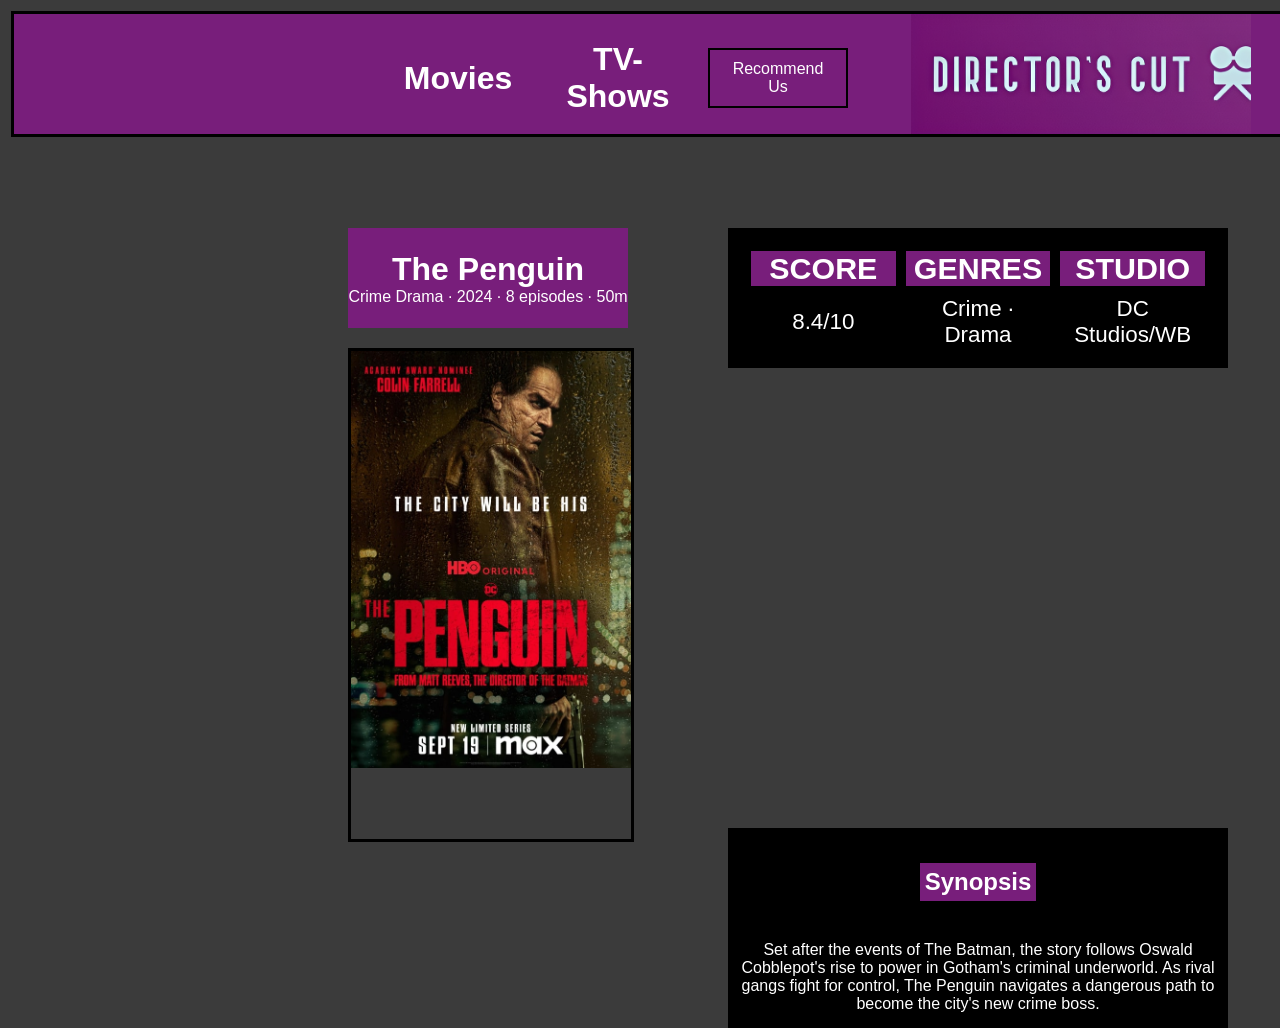
<file: Penguin.html>
<!DOCTYPE html>
<html lang="en">
<head>
    <meta charset="utf-8" />
    <link rel="stylesheet" type="text/css" href="Penguin.css" />
    <title>The Penguin | Director's Cut</title>
</head>
<body>
    <div class="parent">
        <div id="div1"></div>
        <div id="div2"><h1>Movies</h1></div>
        <div id="div4"><h1>TV-Shows</h1></div>
    
        <div id="div5">
            <button id="recommendButton">Recommend Us</button>
        </div>
        
        <script>
            document.getElementById("recommendButton").addEventListener("click", function () {
                window.location.href = "https://docs.google.com/forms/d/1N5DbZQKrz86C3T1uRhXd2fedA66_hPHPGgwVFGTtgfc/edit";
            });
        </script>
        <div id="div6"></div>


        <div id="div8Title">
            <h1>The Penguin</h1>
            <p>Crime Drama · 2024 · 8 episodes · 50m</p>
        </div>

        <div id="div9Poster"></div>

        <div id="div10InfoBox">
            <div class="info-title">SCORE</div>
            <div class="info-title">GENRES</div>
            <div class="info-title">STUDIO</div>
            <div class="info-value">8.4/10</div>
            <div class="info-value">Crime · Drama</div>
            <div class="info-value">DC Studios/WB</div>
        </div>

        <div id="div11Trailer">
            <iframe src="https://www.youtube.com/embed/DQghiGQi6Lo?si=g-N65UZ9zfOWvJsA" title="The Penguin Official Trailer" frameborder="0" allowfullscreen></iframe>
        </div>

        <div id="div12Synopsis">
            <h2>Synopsis</h2>
            <p>
                Set after the events of The Batman, the story follows Oswald Cobblepot's rise to power in Gotham's criminal underworld. As rival gangs fight for control, The Penguin navigates a dangerous path to become the city's new crime boss.
            </p>
        </div>

        <div id="div13InfoBar"></div>
        <div id="div14"></div>
    </div>
</body>
</html>
</file>
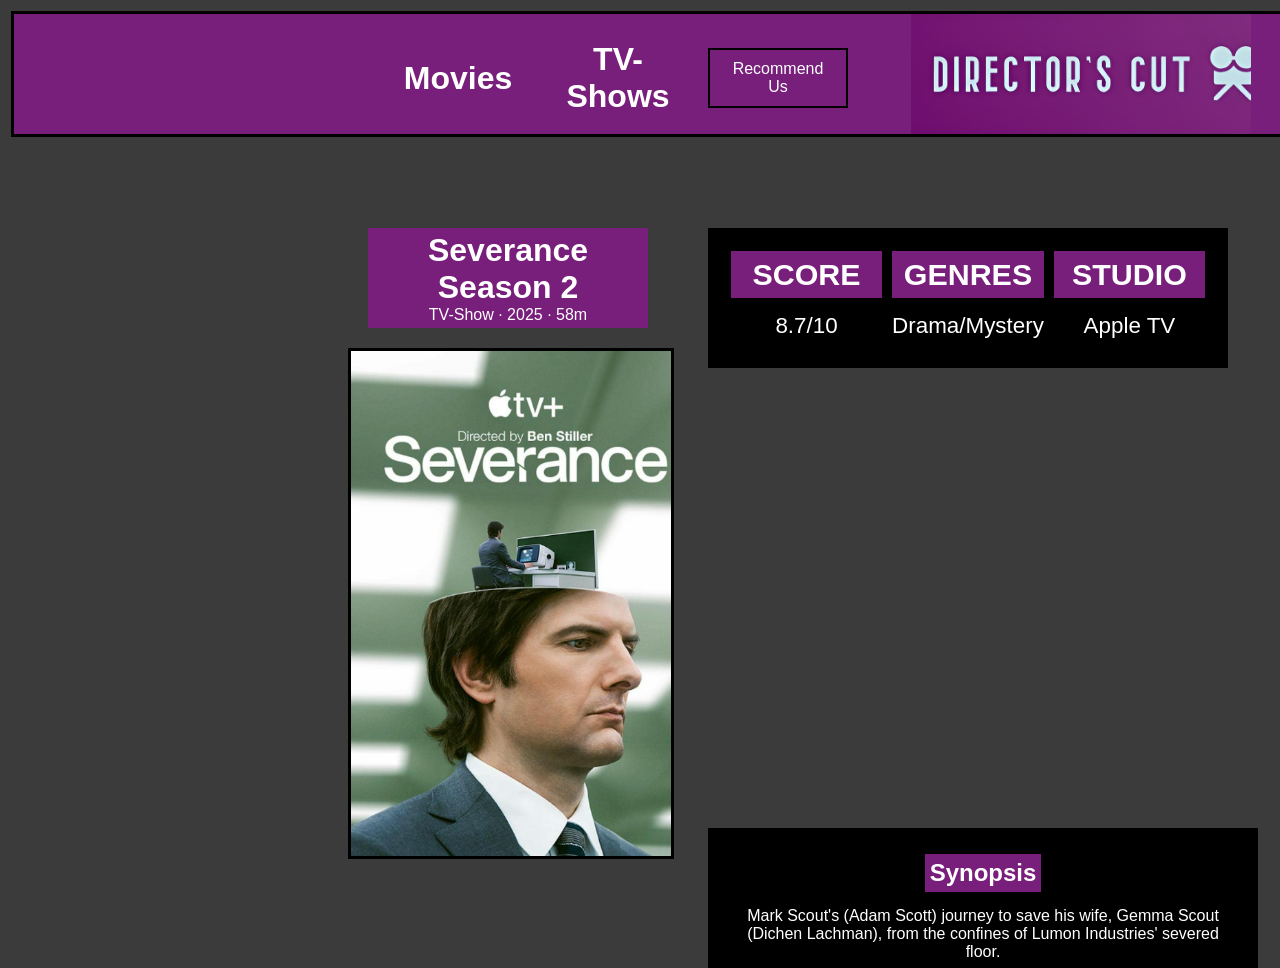
<file: Severance.html>
<!DOCTYPE html>
<html lang="en">
<head>
    <meta charset="utf-8" />
    <link rel="stylesheet" type="text/css" href="Severance.css" />
    <title>Severance | Director's Cut</title>
</head>
<body>
    <div class="parent">
        <div id="div1"></div>
        <div id="div2"><h1>Movies</h1></div>
        <div id="div4"><h1>TV-Shows</h1></div>
    
        <div id="div5">
            <button id="recommendButton">Recommend Us</button>
        </div>
        
        <script>
            document.getElementById("recommendButton").addEventListener("click", function () {
                window.location.href = "https://docs.google.com/forms/d/1N5DbZQKrz86C3T1uRhXd2fedA66_hPHPGgwVFGTtgfc/edit";
            });
        </script>
        <div id="div6"></div>

        <div id="div8Title">
            <h1>Severance Season 2</h1>
            <p>TV-Show · 2025 · 58m</p>
        </div>
        <div id="div9Poster"></div>
        <div id="div10InfoBox">
            <div class="info-title">SCORE</div>
            <div class="info-title">GENRES</div>
            <div class="info-title">STUDIO</div>
            <div class="info-value">8.7/10</div>
            <div class="info-value">Drama/Mystery</div>
            <div class="info-value">Apple TV</div>
        </div>
        <div id="div11Trailer">
            <iframe src="https://www.youtube.com/embed/_UXKlYvLGJY?si=ag9QBj3hmIY7mBZU"  frameborder="0" allowfullscreen></iframe>
        </div>
        <div id="div12Synopsis">
            <h2>Synopsis</h2>
            <p>Mark Scout's (Adam Scott) journey to save his wife, Gemma Scout (Dichen Lachman), from the confines of Lumon Industries' severed floor.</p>
        </div>
    </div>
</body>
</html>
</file>
<file: DirectorsCutMain.css>
/* Reset and Base Styles */
* {
    margin: 0;
    padding: 0;
    box-sizing: border-box;
}



body {
    background-color: #3B3B3B;
    font-family: 'Segoe UI', Tahoma, Geneva, Verdana, sans-serif;
    color: white;
    line-height: 1.6;
}

/* header stuff */
.header {
    background-color: #781e7b;
    border-bottom: 3px solid black;
    position: sticky; /* header follows you when you scroll */
    top: 0; /* header follows you when you scroll */
    z-index: 100; /* makes it so that the header is always on top, ex if you hover over a card, the header will still be visible, not buggy */
}

.nav-container {
    max-width: 1400px;
    margin: 0 auto;
    display: flex;
    justify-content: space-between;
    align-items: center;
    flex-wrap: wrap;
    gap: 1rem;
}


/* Logo Styles */
.logo {
    height: 150px; /* Adjust based on your image proportions */
    max-width: 800px; /* Control maximum logo size */
    object-fit: contain;
    margin: 0.5rem 0;
}

/* responsive code for the logo so it suits for all/most screenes */
@media (max-width: 768px) {
    .logo {
        height: 50px;
        max-width: 250px;
    }
}

@media (max-width: 480px) {
    .logo {
        height: 40px;
        max-width: 200px;
    }
}

/* top right nav styles or positions */
.nav-links {
    display: flex;
    gap: 5rem;
    align-items: center;
}




/* Main Content Styles */
.main-container {
    max-width: 1400px;
    margin: 6rem auto;     /* space between header and cards section */
}

.category-section {
    margin-bottom: 12rem;  /* space between card sections */
}

.section-title {
    text-align: center;
    margin-bottom: 2rem;
    font-size: 2.5rem;
}





/* Cards Grid */
.cards-container {
    display: grid;
    grid-template-columns: repeat(5, 1fr);  /* 5 rows x 1 column */
    gap: 2.5rem;
}

.movie-card {
    aspect-ratio: 2/3;
    background-size: cover; 
    background-position: center; /* center of the image*/
    border: 3px solid black;
    border-radius: 8px; /* gives a rounded look to the borders*/
    transition: transform 0.3s ease, box-shadow 0.3s ease;
}

.movie-card:hover {
    transform: scale(1.1); /* how big the cards get when hovering */
    box-shadow: 5px 5px 15px white /* white shadow animation when hovering */
}




/* button styles for the recommend us button made with javascript*/
.cta-button {
    background-color: #781e7b;
    color: white;
    border: 2px solid black;
    padding: 0.75rem 1.5rem; /* gives padding to the border and the text */
    font-size: 1.5rem; 
    transition: all 0.3s ease;
    border-radius: 5px;
    cursor: pointer;
}
/* hover animation for the button   */
.cta-button:hover {
    background-color: #9e279e;
    transform: scale(1.05);
}

/* the images for the movies/shows (cards basically) */
.alien { background-image: url(Images/alien.jpg); }
.civil-war { background-image: url(Images/civilwar.jpg); }
.dune { background-image: url(Images/dune.jpg); }
.wild-robot { background-image: url(Images/wildrobot.jpg); }
.mad-max { background-image: url(Images/madmax.jpg); }
.arcane { background-image: url(Images/arcane.jpg); }
.shogun { background-image: url(Shogun_Poster_1.webp); }
.penguin { background-image: url(Images/penguin.jpg); }
.frieren { background-image: url(Images/frieren.jpg); }
.xmen { background-image: url(Images/xmen97.jpg); }
.mickey17 { background-image: url(Images/mickey17.jpg); }
.f1 { background-image: url(Images/f1.jpg); }
.sinners { background-image: url(Images/sinners.jpg); }
.superman { background-image: url(Images/superman.jpg); }
.avatar { background-image: url(Images/avatar3.webp); }
.bear { background-image: url(Images/bear.jpg); }
.tlou { background-image: url(Images/tlou.jpg); }
.severance { background-image: url(Images/severance.jfif); }
.daredevil { background-image: url(Images/daredevil.jpg); }
.opm { background-image: url(Images/opm.jpeg); }





/* responsive code for the "cards" so it suits for all/most screenes */
@media (max-width: 1200px) {
    .cards-container {
        grid-template-columns: repeat(3, 1fr);
        gap: 1rem;
    }
}

@media (max-width: 768px) {
    .nav-container {
        flex-direction: column;
        text-align: center;
    }
    .nav-links {
        flex-direction: column;
        gap: 1rem;
    }
    .section-title {
        font-size: 1.5rem;
    }
    .cards-container {
        grid-template-columns: repeat(2, 1fr);
    }
}
@media (max-width: 480px) {
    .cards-container {
        grid-template-columns: 1fr;
    }
    .movie-card {
        aspect-ratio: 16/9;
    }
}
</file>
<file: Alien.css>
body {
    background-color: #3B3B3B;
}

.parent {
    display: grid;
    grid-template-columns: repeat(80, 1fr);
    grid-template-rows: repeat(200, 1fr);
    gap: 20px;
    height: 100vh;
    width: 98vw;
}

.parent div {
    display: flex;
    flex-direction: column;
    align-items: center;
    justify-content: center;
    text-align: center;
    width: 100%;
    height: 100%;
}

h1, p {
    margin: 0;
    padding: 0;
}

#div1 {
    background-color: #781e7b;
    border: 3px solid black;
    color: white;
    grid-column: 1/81;
    grid-row: 1/8;
    margin: 3px;
}

#div2 {
    color: white;
    grid-column: 20/28;
    grid-row: 2/8;
    font-family:'Segoe UI', Tahoma, Geneva, Verdana, sans-serif;
}

#div4 {
    color: white;
    grid-column: 28/36;
    grid-row: 2/8;
    font-family:'Segoe UI', Tahoma, Geneva, Verdana, sans-serif;
}

#div5 {
    color: white;
    grid-column: 36/44;
    grid-row: 2/8;
    font-family:'Segoe UI', Tahoma, Geneva, Verdana, sans-serif;
}

#div6 {
    background-image: url(Images/image-upscaled.jpeg);
    background-repeat: no-repeat;
    border-style: solid none solid none;
    background-size: cover;
    grid-column: 46/64;
    grid-row: 1/8;
    margin: 3px;
}

#div8ArcaneTitle {
    background-color: #781e7b;
    color: white;
    grid-column: 18/33;
    grid-row: 12/18;
    font-family: 'Segoe UI', Tahoma, Geneva, Verdana, sans-serif;

}



#div9AlienPoster {
    grid-column: 18/33;
    grid-row: 18/44;
    background: url('Images/alien.jpg') no-repeat;
    background-size: 100%;
    border: black 3px solid;
    border-top: black 3px solid;
    border-bottom: black 3px solid;
}

#div10InfoBox {
    background-color: black;
    color: white;
    grid-column: 37 / 63;
    grid-row: 12 / 20;
    border: 3px solid black;
    font-family: 'Segoe UI', Tahoma, Geneva, Verdana, sans-serif;
    padding: 20px;
    display: grid;
    grid-template-columns: repeat(3, 1fr);
    text-align: center;
    gap: 10px;
    box-sizing: border-box;
}

#div10InfoBox .info-title {
    background-color: #781e7b;
    font-weight: bold;
    font-size: 1.9em; /* increased size */
}

#div10InfoBox .info-value {
    font-size: 1.4em; /* increased size */
}







#div11Trailer {
    grid-column: 34/66;
    grid-row: 20/42;
}

#div11Trailer iframe {
    width: 800px;
    height: 1000px;
}




#div12Synopsis {
    background-color: black;
    color: white;
    grid-column: 37/63;
    grid-row: 42/50;
    gap: 20px;
    margin-bottom: 200px;
    font-family: 'Segoe UI', Tahoma, Geneva, Verdana, sans-serif;
}

#div12Synopsis h2 {
    background-color: #781e7b;
    padding: 5px;
}

#recommendButton {
    background-color: #781e7b;
    color: white;
    border: 2px solid black;
    padding: 10px 20px;
    font-size: 1rem;
    font-family: inherit;
    cursor: pointer;
    transition: background-color 0.3s ease, transform 0.2s ease;
}

#recommendButton:hover {
    background-color: #9e279e;
    transform: scale(1.05);
}
</file>
<file: Arcane.css>
body {
    background-color: #3B3B3B;
}

.parent {
    display: grid;
    grid-template-columns: repeat(80, 1fr);
    grid-template-rows: repeat(200, 1fr);
    gap: 20px;
    height: 100vh;
    width: 98vw;
}

.parent div {
    display: flex;
    flex-direction: column;
    align-items: center;
    justify-content: center;
    text-align: center;
    width: 100%;
    height: 100%;
}

h1, p {
    margin: 0;
    padding: 0;
}

#div1 {
    background-color: #781e7b;
    border: 3px solid black;
    color: white;
    grid-column: 1/81;
    grid-row: 1/8;
    margin: 3px;
}

#div2 {
    color: white;
    grid-column: 20/28;
    grid-row: 2/8;
    font-family:'Segoe UI', Tahoma, Geneva, Verdana, sans-serif;
}

#div4 {
    color: white;
    grid-column: 28/36;
    grid-row: 2/8;
    font-family:'Segoe UI', Tahoma, Geneva, Verdana, sans-serif;
}

#div5 {
    color: white;
    grid-column: 36/44;
    grid-row: 2/8;
    font-family:'Segoe UI', Tahoma, Geneva, Verdana, sans-serif;
}

#div6 {
    background-image: url(Images/image-upscaled.jpeg);
    background-repeat: no-repeat;
    border-style: solid none solid none;
    background-size: cover;
    grid-column: 46/64;
    grid-row: 1/8;
    margin: 3px;
}

#div8ArcaneTitle {
    background-color: #781e7b;
    color: white;
    grid-column: 20/33;
    grid-row: 12/18;
    font-family: 'Segoe UI', Tahoma, Geneva, Verdana, sans-serif;

}



#div9ArcanePoster {
    grid-column: 18/35;
    grid-row: 18/44;
    background-image: url('Images/arcane.jpg');
    background-size: cover;
    border: black 3px solid;
    border-top: black 3px solid;
    border-bottom: black 3px solid;
}

#div10InfoBox {
    background-color: black;
    color: white;
    grid-column: 37 / 63;
    grid-row: 12 / 20;
    border: 3px solid black;
    font-family: 'Segoe UI', Tahoma, Geneva, Verdana, sans-serif;
    padding: 20px;
    display: grid;
    grid-template-columns: repeat(3, 1fr);
    text-align: center;
    gap: 10px;
    box-sizing: border-box;
}

#div10InfoBox .info-title {
    background-color: #781e7b;
    font-weight: bold;
    font-size: 1.9em; 
}

#div10InfoBox .info-value {
    font-size: 1.4em; 
}







#div11Trailer {
    grid-column: 34/66;
    grid-row: 20/42;
}

#div11Trailer iframe {
    width: 700px;
    height: 1000px;
}




#div12Synopsis {
    background-color: black;
    color: white;
    grid-column: 36/61;
    grid-row: 42/48;
    padding: 35px;
    gap: 10px;
    font-family: 'Segoe UI', Tahoma, Geneva, Verdana, sans-serif;
}

#div12Synopsis h2 {
    background-color: #781e7b;
    padding: 5px;
}


#recommendButton {
    background-color: #781e7b;
    color: white;
    border: 2px solid black;
    padding: 10px 20px;
    font-size: 1rem;
    font-family: inherit;
    cursor: pointer;
    transition: background-color 0.3s ease, transform 0.2s ease;
}

#recommendButton:hover {
    background-color: #9e279e;
    transform: scale(1.05);
}
</file>
<file: Avatar.css>
body {
    background-color: #3B3B3B;
}

.parent {
    display: grid;
    grid-template-columns: repeat(80, 1fr);
    grid-template-rows: repeat(200, 1fr);
    gap: 20px;
    height: 100vh;
    width: 98vw;
}

.parent div {
    display: flex;
    flex-direction: column;
    align-items: center;
    justify-content: center;
    text-align: center;
    width: 100%;
    height: 100%;
}

h1, p {
    margin: 0;
    padding: 0;
}

#div1 {
    background-color: #781e7b;
    border: 3px solid black;
    color: white;
    grid-column: 1/81;
    grid-row: 1/8;
    margin: 3px;
}

#div2 {
    color: white;
    grid-column: 20/28;
    grid-row: 2/8;
    font-family:'Segoe UI', Tahoma, Geneva, Verdana, sans-serif;
}

#div4 {
    color: white;
    grid-column: 28/36;
    grid-row: 2/8;
    font-family:'Segoe UI', Tahoma, Geneva, Verdana, sans-serif;
}

#div5 {
    color: white;
    grid-column: 36/44;
    grid-row: 2/8;
    font-family:'Segoe UI', Tahoma, Geneva, Verdana, sans-serif;
}

#div6 {
    background-image: url(Images/image-upscaled.jpeg);
    background-repeat: no-repeat;
    border-style: solid none solid none;
    background-size: cover;
    grid-column: 46/64;
    grid-row: 1/8;
    margin: 3px;
}

#div8Title {
    background-color: #781e7b;
    color: white;
    grid-column: 19/34;
    grid-row: 12/18;
    font-family: 'Segoe UI', Tahoma, Geneva, Verdana, sans-serif;
}

#div9Poster {
    grid-column: 18/35;
    grid-row: 18/44;
    background: url('Images/avatar3.webp') no-repeat;
    background-size: cover;
    border: 3px solid black;
}

#div10InfoBox {
    background-color: black;
    color: white;
    grid-column: 36/63;
    grid-row: 12/20;
    border: 3px solid black;
    font-family: 'Segoe UI', Tahoma, Geneva, Verdana, sans-serif;
    padding: 20px;
    display: grid;
    grid-template-columns: repeat(3, 1fr);
    text-align: center;
    gap: 10px;
    box-sizing: border-box;
}

#div10InfoBox .info-title {
    background-color: #781e7b;
    font-weight: bold;
    font-size: 1.9em;
}

#div10InfoBox .info-value {
    font-size: 1.4em;
}

#div11Trailer {
    grid-column: 34/66;
    grid-row: 20/42;
}

#div11Trailer iframe {
    width: 700px;
    height: 1000px;
}

#div12Synopsis {
    background-color: black;
    color: white;
    grid-column: 36/61;
    grid-row: 42/47;
    padding: 35px;
    gap: 10px;
    font-family: 'Segoe UI', Tahoma, Geneva, Verdana, sans-serif;
}

#div12Synopsis h2 {
    background-color: #781e7b;
    padding: 5px;
    margin-bottom: 5px;
}

#recommendButton {
    background-color: #781e7b;
    color: white;
    border: 2px solid black;
    padding: 10px 20px;
    font-size: 1rem;
    font-family: inherit;
    cursor: pointer;
    transition: background-color 0.3s ease, transform 0.2s ease;
}

#recommendButton:hover {
    background-color: #9e279e;
    transform: scale(1.05);
}
</file>
<file: Bear.css>
body {
    background-color: #3B3B3B;
}

.parent {
    display: grid;
    grid-template-columns: repeat(80, 1fr);
    grid-template-rows: repeat(200, 1fr);
    gap: 20px;
    height: 100vh;
    width: 98vw;
}

.parent div {
    display: flex;
    flex-direction: column;
    align-items: center;
    justify-content: center;
    text-align: center;
    width: 100%;
    height: 100%;
}

h1, p {
    margin: 0;
    padding: 0;
}

#div1 {
    background-color: #781e7b;
    border: 3px solid black;
    color: white;
    grid-column: 1/81;
    grid-row: 1/8;
    margin: 3px;
}

#div2 {
    color: white;
    grid-column: 20/28;
    grid-row: 2/8;
    font-family:'Segoe UI', Tahoma, Geneva, Verdana, sans-serif;
}

#div4 {
    color: white;
    grid-column: 28/36;
    grid-row: 2/8;
    font-family:'Segoe UI', Tahoma, Geneva, Verdana, sans-serif;
}

#div5 {
    color: white;
    grid-column: 36/44;
    grid-row: 2/8;
    font-family:'Segoe UI', Tahoma, Geneva, Verdana, sans-serif;
}

#div6 {
    background-image: url('Images/image-upscaled.jpeg');
    background-repeat: no-repeat;
    border-style: solid none solid none;
    background-size: cover;
    grid-column: 46/64;
    grid-row: 1/8;
    margin: 3px;
}

#div8Title {
    background-color: #781e7b;
    color: white;
    grid-column: 19/34;
    grid-row: 12/18;
    font-family: 'Segoe UI', Tahoma, Geneva, Verdana, sans-serif;
}

#div9Poster {
    grid-column: 18/35;
    grid-row: 18/44;
    background: url('Images/bear.jpg') no-repeat;
    background-size: cover;
    border: 3px solid black;
}

#div10InfoBox {
    background-color: black;
    color: white;
    grid-column: 36/63;
    grid-row: 12/20;
    border: 3px solid black;
    font-family: 'Segoe UI', Tahoma, Geneva, Verdana, sans-serif;
    padding: 20px;
    display: grid;
    grid-template-columns: repeat(3, 1fr);
    text-align: center;
    gap: 10px;
    box-sizing: border-box;
}

#div10InfoBox .info-title {
    background-color: #781e7b;
    font-weight: bold;
    font-size: 1.9em;
}

#div10InfoBox .info-value {
    font-size: 1.4em;
}

#div11Trailer {
    grid-column: 34/66;
    grid-row: 20/42;
}

#div11Trailer iframe {
    width: 700px;
    height: 1000px;
}

#div12Synopsis {
    background-color: black;
    color: white;
    grid-column: 36/61;
    grid-row: 42/49;
    padding: 35px;
    gap: 10px;
    font-family: 'Segoe UI', Tahoma, Geneva, Verdana, sans-serif;
}

#div12Synopsis h2 {
    background-color: #781e7b;
    padding: 5px;
    margin-bottom: 5px;
}

#recommendButton {
    background-color: #781e7b;
    color: white;
    border: 2px solid black;
    padding: 10px 20px;
    font-size: 1rem;
    font-family: inherit;
    cursor: pointer;
    transition: background-color 0.3s ease, transform 0.2s ease;
}

#recommendButton:hover {
    background-color: #9e279e;
    transform: scale(1.05);
}
</file>
<file: CivilWar.css>
body {
    background-color: #3B3B3B;
}

.parent {
    display: grid;
    grid-template-columns: repeat(80, 1fr);
    grid-template-rows: repeat(200, 1fr);
    gap: 20px;
    height: 100vh;
    width: 98vw;
}

.parent div {
    display: flex;
    flex-direction: column;
    align-items: center;
    justify-content: center;
    text-align: center;
    width: 100%;
    height: 100%;
}

h1, p {
    margin: 0;
    padding: 0;
}

#div1 {
    background-color: #781e7b;
    border: 3px solid black;
    color: white;
    grid-column: 1/81;
    grid-row: 1/8;
    margin: 3px;
}

#div2 {
    color: white;
    grid-column: 20/28;
    grid-row: 2/8;
    font-family:'Segoe UI', Tahoma, Geneva, Verdana, sans-serif;
}

#div4 {
    color: white;
    grid-column: 28/36;
    grid-row: 2/8;
    font-family:'Segoe UI', Tahoma, Geneva, Verdana, sans-serif;
}

#div5 {
    color: white;
    grid-column: 36/44;
    grid-row: 2/8;
    font-family:'Segoe UI', Tahoma, Geneva, Verdana, sans-serif;
}

#div6 {
    background-image: url(Images/image-upscaled.jpeg);
    background-repeat: no-repeat;
    border-style: solid none solid none;
    background-size: cover;
    grid-column: 46/64;
    grid-row: 1/8;
    margin: 3px;
}

#div8ArcaneTitle {
    background-color: #781e7b;
    color: white;
    grid-column: 18/33;
    grid-row: 12/18;
    font-family: 'Segoe UI', Tahoma, Geneva, Verdana, sans-serif;

}



#div9CivilWarPoster {
    grid-column: 18/33;
    grid-row: 18/44;
    background: url('Images/civilwar.jpg') no-repeat;
    background-size: 100%;
    border: black 3px solid;
    border-top: black 3px solid;
    border-bottom: black 3px solid;
}

#div10InfoBox {
    background-color: black;
    color: white;
    grid-column: 37 / 63;
    grid-row: 12 / 20;
    border: 3px solid black;
    font-family: 'Segoe UI', Tahoma, Geneva, Verdana, sans-serif;
    padding: 20px;
    display: grid;
    grid-template-columns: repeat(3, 1fr);
    text-align: center;
    gap: 10px;
    box-sizing: border-box;
}

#div10InfoBox .info-title {
    background-color: #781e7b;
    font-weight: bold;
    font-size: 1.9em; /* increased size */
}

#div10InfoBox .info-value {
    font-size: 1.4em; /* increased size */
}







#div11Trailer {
    grid-column: 34/66;
    grid-row: 20/42;
}

#div11Trailer iframe {
    width: 800px;
    height: 1000px;
}




#div12Synopsis {
    background-color: black;
    color: white;
    grid-column: 37/63;
    grid-row: 42/50;
    gap: 20px;
    margin-bottom: 200px;
    font-family: 'Segoe UI', Tahoma, Geneva, Verdana, sans-serif;
}

#div12Synopsis h2 {
    background-color: #781e7b;
    padding: 5px;
}

#recommendButton {
    background-color: #781e7b;
    color: white;
    border: 2px solid black;
    padding: 10px 20px;
    font-size: 1rem;
    font-family: inherit;
    cursor: pointer;
    transition: background-color 0.3s ease, transform 0.2s ease;
}

#recommendButton:hover {
    background-color: #9e279e;
    transform: scale(1.05);
}
</file>
<file: Daredevil.css>
body {
    background-color: #3B3B3B;
}

.parent {
    display: grid;
    grid-template-columns: repeat(80, 1fr);
    grid-template-rows: repeat(200, 1fr);
    gap: 20px;
    height: 100vh;
    width: 98vw;
}

.parent div {
    display: flex;
    flex-direction: column;
    align-items: center;
    justify-content: center;
    text-align: center;
    width: 100%;
    height: 100%;
}

h1, p {
    margin: 0;
    padding: 0;
}

#div1 {
    background-color: #781e7b;
    border: 3px solid black;
    color: white;
    grid-column: 1/81;
    grid-row: 1/8;
    margin: 3px;
}

#div2 {
    color: white;
    grid-column: 20/28;
    grid-row: 2/8;
    font-family:'Segoe UI', Tahoma, Geneva, Verdana, sans-serif;
}

#div4 {
    color: white;
    grid-column: 28/36;
    grid-row: 2/8;
    font-family:'Segoe UI', Tahoma, Geneva, Verdana, sans-serif;
}

#div5 {
    color: white;
    grid-column: 36/44;
    grid-row: 2/8;
    font-family:'Segoe UI', Tahoma, Geneva, Verdana, sans-serif;
}

#div6 {
    background-image: url(Images/image-upscaled.jpeg);
    background-repeat: no-repeat;
    border-style: solid none solid none;
    background-size: cover;
    grid-column: 46/64;
    grid-row: 1/8;
    margin: 3px;
}

#div8Title {
    background-color: #781e7b;
    color: white;
    grid-column: 19/34;
    grid-row: 12/18;
    font-family: 'Segoe UI', Tahoma, Geneva, Verdana, sans-serif;
}

#div9Poster {
    grid-column: 18/35;
    grid-row: 18/44;
    background: url('Images/daredevil.jpg') no-repeat;
    background-size: cover;
    border: 3px solid black;
}

#div10InfoBox {
    background-color: black;
    color: white;
    grid-column: 36/63;
    grid-row: 12/20;
    border: 3px solid black;
    font-family: 'Segoe UI', Tahoma, Geneva, Verdana, sans-serif;
    padding: 20px;
    display: grid;
    grid-template-columns: repeat(3, 1fr);
    text-align: center;
    gap: 10px;
    box-sizing: border-box;
}

#div10InfoBox .info-title {
    background-color: #781e7b;
    font-weight: bold;
    font-size: 1.9em;
}

#div10InfoBox .info-value {
    font-size: 1.4em;
}

#div11Trailer {
    grid-column: 34/66;
    grid-row: 20/42;
}

#div11Trailer iframe {
    width: 700px;
    height: 1000px;
}

#div12Synopsis {
    background-color: black;
    color: white;
    grid-column: 36/61;
    grid-row: 42/46;
    padding: 35px;
    gap: 10px;
    font-family: 'Segoe UI', Tahoma, Geneva, Verdana, sans-serif;
}

#div12Synopsis h2 {
    background-color: #781e7b;
    padding: 5px;
    margin-bottom: 5px;
}

#recommendButton {
    background-color: #781e7b;
    color: white;
    border: 2px solid black;
    padding: 10px 20px;
    font-size: 1rem;
    font-family: inherit;
    cursor: pointer;
    transition: background-color 0.3s ease, transform 0.2s ease;
}

#recommendButton:hover {
    background-color: #9e279e;
    transform: scale(1.05);
}
</file>
<file: Dune.css>
body {
    background-color: #3B3B3B;
}

.parent {
    display: grid;
    grid-template-columns: repeat(80, 1fr);
    grid-template-rows: repeat(200, 1fr);
    gap: 20px;
    height: 100vh;
    width: 98vw;
}

.parent div {
    display: flex;
    flex-direction: column;
    align-items: center;
    justify-content: center;
    text-align: center;
    width: 100%;
    height: 100%;
}

h1, p {
    margin: 0;
    padding: 0;
}

#div1 {
    background-color: #781e7b;
    border: 3px solid black;
    color: white;
    grid-column: 1/81;
    grid-row: 1/8;
    margin: 3px;
}

#div2 {
    color: white;
    grid-column: 20/28;
    grid-row: 2/8;
    font-family:'Segoe UI', Tahoma, Geneva, Verdana, sans-serif;
}

#div4 {
    color: white;
    grid-column: 28/36;
    grid-row: 2/8;
    font-family:'Segoe UI', Tahoma, Geneva, Verdana, sans-serif;
}

#div5 {
    color: white;
    grid-column: 36/44;
    grid-row: 2/8;
    font-family:'Segoe UI', Tahoma, Geneva, Verdana, sans-serif;
}

#div6 {
    background-image: url(Images/image-upscaled.jpeg);
    background-repeat: no-repeat;
    border-style: solid none solid none;
    background-size: cover;
    grid-column: 46/64;
    grid-row: 1/8;
    margin: 3px;
}

#div8ArcaneTitle {
    background-color: #781e7b;
    color: white;
    grid-column: 18/33;
    grid-row: 12/18;
    font-family: 'Segoe UI', Tahoma, Geneva, Verdana, sans-serif;

}



#div9CivilWarPoster {
    grid-column: 18/33;
    grid-row: 18/44;
    background: url('Images/dune.jpg') no-repeat;
    background-size: 100%;
    border: black 3px solid;
    border-top: black 3px solid;
    border-bottom: black 3px solid;
}

#div10InfoBox {
    background-color: black;
    color: white;
    grid-column: 37 / 63;
    grid-row: 12 / 20;
    border: 3px solid black;
    font-family: 'Segoe UI', Tahoma, Geneva, Verdana, sans-serif;
    padding: 20px;
    display: grid;
    grid-template-columns: repeat(3, 1fr);
    text-align: center;
    gap: 10px;
    box-sizing: border-box;
}

#div10InfoBox .info-title {
    background-color: #781e7b;
    font-weight: bold;
    font-size: 1.9em; /* increased size */
}

#div10InfoBox .info-value {
    font-size: 1.4em; /* increased size */
}







#div11Trailer {
    grid-column: 34/66;
    grid-row: 20/42;
}

#div11Trailer iframe {
    width: 800px;
    height: 1000px;
}




#div12Synopsis {
    background-color: black;
    color: white;
    grid-column: 37/63;
    grid-row: 42/50;
    gap: 20px;
    margin-bottom: 200px;
    font-family: 'Segoe UI', Tahoma, Geneva, Verdana, sans-serif;
}

#div12Synopsis h2 {
    background-color: #781e7b;
    padding: 5px;
}


#recommendButton {
    background-color: #781e7b;
    color: white;
    border: 2px solid black;
    padding: 10px 20px;
    font-size: 1rem;
    font-family: inherit;
    cursor: pointer;
    transition: background-color 0.3s ease, transform 0.2s ease;
}

#recommendButton:hover {
    background-color: #9e279e;
    transform: scale(1.05);
}
</file>
<file: F1.css>
body {
    background-color: #3B3B3B;
}

.parent {
    display: grid;
    grid-template-columns: repeat(80, 1fr);
    grid-template-rows: repeat(200, 1fr);
    gap: 20px;
    height: 100vh;
    width: 98vw;
}

.parent div {
    display: flex;
    flex-direction: column;
    align-items: center;
    justify-content: center;
    text-align: center;
    width: 100%;
    height: 100%;
}

h1, p {
    margin: 0;
    padding: 0;
}

#div1 {
    background-color: #781e7b;
    border: 3px solid black;
    color: white;
    grid-column: 1/81;
    grid-row: 1/8;
    margin: 3px;
}

#div2 {
    color: white;
    grid-column: 20/28;
    grid-row: 2/8;
    font-family:'Segoe UI', Tahoma, Geneva, Verdana, sans-serif;
}

#div4 {
    color: white;
    grid-column: 28/36;
    grid-row: 2/8;
    font-family:'Segoe UI', Tahoma, Geneva, Verdana, sans-serif;
}

#div5 {
    color: white;
    grid-column: 36/44;
    grid-row: 2/8;
    font-family:'Segoe UI', Tahoma, Geneva, Verdana, sans-serif;
}

#div6 {
    background-image: url(Images/image-upscaled.jpeg);
    background-repeat: no-repeat;
    border-style: solid none solid none;
    background-size: cover;
    grid-column: 46/64;
    grid-row: 1/8;
    margin: 3px;
}

#div8Title {
    background-color: #781e7b;
    color: white;
    grid-column: 19/34;
    grid-row: 12/18;
    font-family: 'Segoe UI', Tahoma, Geneva, Verdana, sans-serif;
}

#div9Poster {
    grid-column: 18/35;
    grid-row: 18/45;
    background: url('Images/f1.jpg') no-repeat;
    background-size: cover;
    border: 3px solid black;
}

#div10InfoBox {
    background-color: black;
    color: white;
    grid-column: 36/63;
    grid-row: 12/20;
    border: 3px solid black;
    font-family: 'Segoe UI', Tahoma, Geneva, Verdana, sans-serif;
    padding: 20px;
    display: grid;
    grid-template-columns: repeat(3, 1fr);
    text-align: center;
    gap: 10px;
    box-sizing: border-box;
}

#div10InfoBox .info-title {
    background-color: #781e7b;
    font-weight: bold;
    font-size: 1.9em;
}

#div10InfoBox .info-value {
    font-size: 1.4em;
}

#div11Trailer {
    grid-column: 34/66;
    grid-row: 20/42;
}

#div11Trailer iframe {
    width: 700px;
    height: 1000px;
}

#div12Synopsis {
    background-color: black;
    color: white;
    grid-column: 36/61;
    grid-row: 42/47;
    padding: 35px;
    gap: 10px;
    font-family: 'Segoe UI', Tahoma, Geneva, Verdana, sans-serif;
}

#div12Synopsis h2 {
    background-color: #781e7b;
    padding: 5px;
    margin-bottom: 5px;
}

#recommendButton {
    background-color: #781e7b;
    color: white;
    border: 2px solid black;
    padding: 10px 20px;
    font-size: 1rem;
    font-family: inherit;
    cursor: pointer;
    transition: background-color 0.3s ease, transform 0.2s ease;
}

#recommendButton:hover {
    background-color: #9e279e;
    transform: scale(1.05);
}
</file>
<file: Frieren.css>
body {
    background-color: #3B3B3B;
}

.parent {
    display: grid;
    grid-template-columns: repeat(80, 1fr);
    grid-template-rows: repeat(200, 1fr);
    gap: 20px;
    height: 100vh;
    width: 98vw;
}

.parent div {
    display: flex;
    flex-direction: column;
    align-items: center;
    justify-content: center;
    text-align: center;
    width: 100%;
    height: 100%;
}

h1, p {
    margin: 0;
    padding: 0;
}

#div1 {
    background-color: #781e7b;
    border: 3px solid black;
    color: white;
    grid-column: 1/81;
    grid-row: 1/8;
    margin: 3px;
}

#div2 {
    color: white;
    grid-column: 20/28;
    grid-row: 2/8;
    font-family:'Segoe UI', Tahoma, Geneva, Verdana, sans-serif;
}

#div4 {
    color: white;
    grid-column: 28/36;
    grid-row: 2/8;
    font-family:'Segoe UI', Tahoma, Geneva, Verdana, sans-serif;
}

#div5 {
    color: white;
    grid-column: 36/44;
    grid-row: 2/8;
    font-family:'Segoe UI', Tahoma, Geneva, Verdana, sans-serif;
}

#div6 {
    background-image: url(Images/image-upscaled.jpeg);
    background-repeat: no-repeat;
    border-style: solid none solid none;
    background-size: cover;
    grid-column: 46/64;
    grid-row: 1/8;
    margin: 3px;
}

#div8Title {
    background-color: #781e7b;
    color: white;
    grid-column: 18/35;
    grid-row: 11/18;
    font-family: 'Segoe UI', Tahoma, Geneva, Verdana, sans-serif;
}

#div9Poster {
    grid-column: 18/35;
    grid-row: 18/44;
    background: url('Images/frieren.jpg') no-repeat;
    background-size: cover;
    border: 3px solid black;
}

#div10InfoBox {
    background-color: black;
    color: white;
    grid-column: 36/63;
    grid-row: 12/20;
    border: 3px solid black;
    font-family: 'Segoe UI', Tahoma, Geneva, Verdana, sans-serif;
    padding: 20px;
    display: grid;
    grid-template-columns: repeat(3, 1fr);
    text-align: center;
    gap: 10px;
    box-sizing: border-box;
}

#div10InfoBox .info-title {
    background-color: #781e7b;
    font-weight: bold;
    font-size: 1.9em;
}

#div10InfoBox .info-value {
    font-size: 1.4em;
}

#div11Trailer {
    grid-column: 34/66;
    grid-row: 20/42;
}

#div11Trailer iframe {
    width: 700px;
    height: 1000px;
}

#div12Synopsis {
    background-color: black;
    color: white;
    grid-column: 36/61;
    grid-row: 42/46;
    padding: 35px;
    gap: 10px;
    font-family: 'Segoe UI', Tahoma, Geneva, Verdana, sans-serif;
}

#div12Synopsis h2 {
    background-color: #781e7b;
    padding: 5px;
    margin-bottom: 5px;
}

#recommendButton {
    background-color: #781e7b;
    color: white;
    border: 2px solid black;
    padding: 10px 20px;
    font-size: 1rem;
    font-family: inherit;
    cursor: pointer;
    transition: background-color 0.3s ease, transform 0.2s ease;
}

#recommendButton:hover {
    background-color: #9e279e;
    transform: scale(1.05);
}
</file>
<file: MadMax.css>
body {
    background-color: #3B3B3B;
}

.parent {
    display: grid;
    grid-template-columns: repeat(80, 1fr);
    grid-template-rows: repeat(200, 1fr);
    gap: 20px;
    height: 100vh;
    width: 98vw;
}

.parent div {
    display: flex;
    flex-direction: column;
    align-items: center;
    justify-content: center;
    text-align: center;
    width: 100%;
    height: 100%;
}

h1, p {
    margin: 0;
    padding: 0;
}

#div1 {
    background-color: #781e7b;
    border: 3px solid black;
    color: white;
    grid-column: 1/81;
    grid-row: 1/8;
    margin: 3px;
}

#div2 {
    color: white;
    grid-column: 20/28;
    grid-row: 2/8;
    font-family:'Segoe UI', Tahoma, Geneva, Verdana, sans-serif;
}

#div4 {
    color: white;
    grid-column: 28/36;
    grid-row: 2/8;
    font-family:'Segoe UI', Tahoma, Geneva, Verdana, sans-serif;
}

#div5 {
    color: white;
    grid-column: 36/44;
    grid-row: 2/8;
    font-family:'Segoe UI', Tahoma, Geneva, Verdana, sans-serif;
}

#div6 {
    background-image: url(Images/image-upscaled.jpeg);
    background-repeat: no-repeat;
    border-style: solid none solid none;
    background-size: cover;
    grid-column: 46/64;
    grid-row: 1/8;
    margin: 3px;
}

#div8ArcaneTitle {
    background-color: #781e7b;
    color: white;
    grid-column: 16/34;
    grid-row: 12/18;
    font-family: 'Segoe UI', Tahoma, Geneva, Verdana, sans-serif;

}



#div9Poster {
    grid-column: 18/32;
    grid-row: 19/42;
    background: url('Images/madmax.jpg') no-repeat;
    background-size: 100%;
    border: black 3px solid;
    border-top: black 3px solid;
    border-bottom: black 3px solid;
}

#div10InfoBox {
    background-color: black;
    color: white;
    grid-column: 37 / 63;
    grid-row: 12 / 20;
    border: 3px solid black;
    font-family: 'Segoe UI', Tahoma, Geneva, Verdana, sans-serif;
    padding: 20px;
    display: grid;
    grid-template-columns: repeat(3, 1fr);
    text-align: center;
    gap: 10px;
    box-sizing: border-box;
}

#div10InfoBox .info-title {
    background-color: #781e7b;
    font-weight: bold;
    font-size: 1.9em; /* increased size */
}

#div10InfoBox .info-value {
    font-size: 1.4em; /* increased size */
}







#div11Trailer {
    grid-column: 34/66;
    grid-row: 20/42;
}

#div11Trailer iframe {
    width: 800px;
    height: 1000px;
}




#div12Synopsis {
    background-color: black;
    color: white;
    grid-column: 37/63;
    grid-row: 42/50;
    gap: 10px;
    margin-bottom: 200px;
    font-family: 'Segoe UI', Tahoma, Geneva, Verdana, sans-serif;
}

#div12Synopsis h2 {
    background-color: #781e7b;
    padding: 15px;
    
}


#recommendButton {
    background-color: #781e7b;
    color: white;
    border: 2px solid black;
    padding: 10px 20px;
    font-size: 1rem;
    font-family: inherit;
    cursor: pointer;
    transition: background-color 0.3s ease, transform 0.2s ease;
}

#recommendButton:hover {
    background-color: #9e279e;
    transform: scale(1.05);
}
</file>
<file: Mickey17.css>
body {
    background-color: #3B3B3B;
}

.parent {
    display: grid;
    grid-template-columns: repeat(80, 1fr);
    grid-template-rows: repeat(200, 1fr);
    gap: 20px;
    height: 100vh;
    width: 98vw;
}

.parent div {
    display: flex;
    flex-direction: column;
    align-items: center;
    justify-content: center;
    text-align: center;
    width: 100%;
    height: 100%;
}

h1, p {
    margin: 0;
    padding: 0;
}

#div1 {
    background-color: #781e7b;
    border: 3px solid black;
    color: white;
    grid-column: 1/81;
    grid-row: 1/8;
    margin: 3px;
}

#div2 {
    color: white;
    grid-column: 20/28;
    grid-row: 2/8;
    font-family:'Segoe UI', Tahoma, Geneva, Verdana, sans-serif;
}

#div4 {
    color: white;
    grid-column: 28/36;
    grid-row: 2/8;
    font-family:'Segoe UI', Tahoma, Geneva, Verdana, sans-serif;
}

#div5 {
    color: white;
    grid-column: 36/44;
    grid-row: 2/8;
    font-family:'Segoe UI', Tahoma, Geneva, Verdana, sans-serif;
}

#div6 {
    background-image: url(Images/image-upscaled.jpeg);
    background-repeat: no-repeat;
    border-style: solid none solid none;
    background-size: cover;
    grid-column: 46/64;
    grid-row: 1/8;
    margin: 3px;
}

#div8Title {
    background-color: #781e7b;
    color: white;
    grid-column: 19/34;
    grid-row: 12/18;
    font-family: 'Segoe UI', Tahoma, Geneva, Verdana, sans-serif;
}

#div9Poster {
    grid-column: 18/35;
    grid-row: 18/44;
    background: url('Images/mickey17.jpg') no-repeat;
    background-size: cover;
    border: 3px solid black;
}

#div10InfoBox {
    background-color: black;
    color: white;
    grid-column: 36/63;
    grid-row: 12/20;
    border: 3px solid black;
    font-family: 'Segoe UI', Tahoma, Geneva, Verdana, sans-serif;
    padding: 20px;
    display: grid;
    grid-template-columns: repeat(3, 1fr);
    text-align: center;
    gap: 10px;
    box-sizing: border-box;
}

#div10InfoBox .info-title {
    background-color: #781e7b;
    font-weight: bold;
    font-size: 1.9em;
}

#div10InfoBox .info-value {
    font-size: 1.4em;
}

#div11Trailer {
    grid-column: 34/66;
    grid-row: 20/42;
}

#div11Trailer iframe {
    width: 700px;
    height: 1000px;
}

#div12Synopsis {
    background-color: black;
    color: white;
    grid-column: 36/61;
    grid-row: 42/47;
    padding: 35px;
    gap: 10px;
    font-family: 'Segoe UI', Tahoma, Geneva, Verdana, sans-serif;
}

#div12Synopsis h2 {
    background-color: #781e7b;
    padding: 5px;
    margin-bottom: 5px;
}

#recommendButton {
    background-color: #781e7b;
    color: white;
    border: 2px solid black;
    padding: 10px 20px;
    font-size: 1rem;
    font-family: inherit;
    cursor: pointer;
    transition: background-color 0.3s ease, transform 0.2s ease;
}

#recommendButton:hover {
    background-color: #9e279e;
    transform: scale(1.05);
}
</file>
<file: opm.css>
body {
    background-color: #3B3B3B;
}

.parent {
    display: grid;
    grid-template-columns: repeat(80, 1fr);
    grid-template-rows: repeat(200, 1fr);
    gap: 20px;
    height: 100vh;
    width: 98vw;
}

.parent div {
    display: flex;
    flex-direction: column;
    align-items: center;
    justify-content: center;
    text-align: center;
    width: 100%;
    height: 100%;
}

h1, p {
    margin: 0;
    padding: 0;
}

#div1 {
    background-color: #781e7b;
    border: 3px solid black;
    color: white;
    grid-column: 1/81;
    grid-row: 1/8;
    margin: 3px;
}

#div2 {
    color: white;
    grid-column: 20/28;
    grid-row: 2/8;
    font-family:'Segoe UI', Tahoma, Geneva, Verdana, sans-serif;
}

#div4 {
    color: white;
    grid-column: 28/36;
    grid-row: 2/8;
    font-family:'Segoe UI', Tahoma, Geneva, Verdana, sans-serif;
}

#div5 {
    color: white;
    grid-column: 36/44;
    grid-row: 2/8;
    font-family:'Segoe UI', Tahoma, Geneva, Verdana, sans-serif;
}

#div6 {
    background-image: url(Images/image-upscaled.jpeg);
    background-repeat: no-repeat;
    border-style: solid none solid none;
    background-size: cover;
    grid-column: 46/64;
    grid-row: 1/8;
    margin: 3px;
}

#div8Title {
    background-color: #781e7b;
    color: white;
    grid-column: 18/35;
    grid-row: 12/18;
    font-family: 'Segoe UI', Tahoma, Geneva, Verdana, sans-serif;
}

#div9Poster {
    grid-column: 18/35;
    grid-row: 18/44;
    background: url('Images/opm.jpeg') no-repeat;
    background-size: cover;
    border: 3px solid black;
}

#div10InfoBox {
    background-color: black;
    color: white;
    grid-column: 36/63;
    grid-row: 12/20;
    border: 3px solid black;
    font-family: 'Segoe UI', Tahoma, Geneva, Verdana, sans-serif;
    padding: 20px;
    display: grid;
    grid-template-columns: repeat(3, 1fr);
    text-align: center;
    gap: 10px;
    box-sizing: border-box;
}

#div10InfoBox .info-title {
    background-color: #781e7b;
    font-weight: bold;
    font-size: 1.9em;
}

#div10InfoBox .info-value {
    font-size: 1.4em;
}

#div11Trailer {
    grid-column: 34/66;
    grid-row: 20/42;
}

#div11Trailer iframe {
    width: 700px;
    height: 1000px;
}

#div12Synopsis {
    background-color: black;
    color: white;
    grid-column: 36/61;
    grid-row: 42/48;
    padding: 35px;
    gap: 10px;
    font-family: 'Segoe UI', Tahoma, Geneva, Verdana, sans-serif;
}

#div12Synopsis h2 {
    background-color: #781e7b;
    padding: 5px;
    margin-bottom: 5px;
}

#recommendButton {
    background-color: #781e7b;
    color: white;
    border: 2px solid black;
    padding: 10px 20px;
    font-size: 1rem;
    font-family: inherit;
    cursor: pointer;
    transition: background-color 0.3s ease, transform 0.2s ease;
}

#recommendButton:hover {
    background-color: #9e279e;
    transform: scale(1.05);
}
</file>
<file: Penguin.css>
body {
    background-color: #3B3B3B;
}

.parent {
    display: grid;
    grid-template-columns: repeat(80, 1fr);
    grid-template-rows: repeat(200, 1fr);
    gap: 20px;
    height: 100vh;
    width: 98vw;
}

.parent div {
    display: flex;
    flex-direction: column;
    align-items: center;
    justify-content: center;
    text-align: center;
    width: 100%;
    height: 100%;
}

h1, p {
    margin: 0;
    padding: 0;
}

#div1 {
    background-color: #781e7b;
    border: 3px solid black;
    color: white;
    grid-column: 1/81;
    grid-row: 1/8;
    margin: 3px;
}

#div2 {
    color: white;
    grid-column: 20/28;
    grid-row: 2/8;
    font-family:'Segoe UI', Tahoma, Geneva, Verdana, sans-serif;
}

#div4 {
    color: white;
    grid-column: 28/36;
    grid-row: 2/8;
    font-family:'Segoe UI', Tahoma, Geneva, Verdana, sans-serif;
}

#div5 {
    color: white;
    grid-column: 36/44;
    grid-row: 2/8;
    font-family:'Segoe UI', Tahoma, Geneva, Verdana, sans-serif;
}

#div6 {
    background-image: url(Images/image-upscaled.jpeg);
    background-repeat: no-repeat;
    border-style: solid none solid none;
    background-size: cover;
    grid-column: 46/64;
    grid-row: 1/8;
    margin: 3px;
}

#div8Title {
    background-color: #781e7b;
    color: white;
    grid-column: 18/33;
    grid-row: 12/18;
    font-family: 'Segoe UI', Tahoma, Geneva, Verdana, sans-serif;

}



#div9Poster {
    grid-column: 18/33;
    grid-row: 18/43;
    background: url('Images/penguin.jpg') no-repeat;
    background-size: 100%;
    border: black 3px solid;
    border-top: black 3px solid;
    border-bottom: black 3px solid;
}

#div10InfoBox {
    background-color: black;
    color: white;
    grid-column: 37 / 63;
    grid-row: 12 / 20;
    border: 3px solid black;
    font-family: 'Segoe UI', Tahoma, Geneva, Verdana, sans-serif;
    padding: 20px;
    display: grid;
    grid-template-columns: repeat(3, 1fr);
    text-align: center;
    gap: 10px;
    box-sizing: border-box;
}

#div10InfoBox .info-title {
    background-color: #781e7b;
    font-weight: bold;
    font-size: 1.9em; /* increased size */
}

#div10InfoBox .info-value {
    font-size: 1.4em; /* increased size */
}







#div11Trailer {
    grid-column: 34/66;
    grid-row: 20/42;
}

#div11Trailer iframe {
    width: 800px;
    height: 1000px;
}




#div12Synopsis {
    background-color: black;
    color: white;
    grid-column: 37/63;
    grid-row: 42/50;
    gap: 20px;
    margin-bottom: 200px;
    font-family: 'Segoe UI', Tahoma, Geneva, Verdana, sans-serif;
}

#div12Synopsis h2 {
    background-color: #781e7b;
    padding: 5px;
}

#recommendButton {
    background-color: #781e7b;
    color: white;
    border: 2px solid black;
    padding: 10px 20px;
    font-size: 1rem;
    font-family: inherit;
    cursor: pointer;
    transition: background-color 0.3s ease, transform 0.2s ease;
}

#recommendButton:hover {
    background-color: #9e279e;
    transform: scale(1.05);
}
</file>
<file: Severance.css>
body {
    background-color: #3B3B3B;
}

.parent {
    display: grid;
    grid-template-columns: repeat(80, 1fr);
    grid-template-rows: repeat(200, 1fr);
    gap: 20px;
    height: 100vh;
    width: 98vw;
}

.parent div {
    display: flex;
    flex-direction: column;
    align-items: center;
    justify-content: center;
    text-align: center;
    width: 100%;
    height: 100%;
}

h1, p {
    margin: 0;
    padding: 0;
}

#div1 {
    background-color: #781e7b;
    border: 3px solid black;
    color: white;
    grid-column: 1/81;
    grid-row: 1/8;
    margin: 3px;
}

#div2 {
    color: white;
    grid-column: 20/28;
    grid-row: 2/8;
    font-family:'Segoe UI', Tahoma, Geneva, Verdana, sans-serif;
}

#div4 {
    color: white;
    grid-column: 28/36;
    grid-row: 2/8;
    font-family:'Segoe UI', Tahoma, Geneva, Verdana, sans-serif;
}

#div5 {
    color: white;
    grid-column: 36/44;
    grid-row: 2/8;
    font-family:'Segoe UI', Tahoma, Geneva, Verdana, sans-serif;
}

#div6 {
    background-image: url(Images/image-upscaled.jpeg);
    background-repeat: no-repeat;
    border-style: solid none solid none;
    background-size: cover;
    grid-column: 46/64;
    grid-row: 1/8;
    margin: 3px;
}

#div8Title {
    background-color: #781e7b;
    color: white;
    grid-column: 19/34;
    grid-row: 12/18;
    font-family: 'Segoe UI', Tahoma, Geneva, Verdana, sans-serif;
}

#div9Poster {
    grid-column: 18/35;
    grid-row: 18/44;
    background: url('Images/severance.jfif') no-repeat;
    background-size: cover;
    border: 3px solid black;
}

#div10InfoBox {
    background-color: black;
    color: white;
    grid-column: 36/63;
    grid-row: 12/20;
    border: 3px solid black;
    font-family: 'Segoe UI', Tahoma, Geneva, Verdana, sans-serif;
    padding: 20px;
    display: grid;
    grid-template-columns: repeat(3, 1fr);
    text-align: center;
    gap: 10px;
    box-sizing: border-box;
}

#div10InfoBox .info-title {
    background-color: #781e7b;
    font-weight: bold;
    font-size: 1.9em;
}

#div10InfoBox .info-value {
    font-size: 1.4em;
}

#div11Trailer {
    grid-column: 34/66;
    grid-row: 20/42;
}

#div11Trailer iframe {
    width: 700px;
    height: 1000px;
}

#div12Synopsis {
    background-color: black;
    color: white;
    grid-column: 36/61;
    grid-row: 42/46;
    padding: 35px;
    gap: 10px;
    font-family: 'Segoe UI', Tahoma, Geneva, Verdana, sans-serif;
}

#div12Synopsis h2 {
    background-color: #781e7b;
    padding: 5px;
    margin-bottom: 5px;
}

#recommendButton {
    background-color: #781e7b;
    color: white;
    border: 2px solid black;
    padding: 10px 20px;
    font-size: 1rem;
    font-family: inherit;
    cursor: pointer;
    transition: background-color 0.3s ease, transform 0.2s ease;
}

#recommendButton:hover {
    background-color: #9e279e;
    transform: scale(1.05);
}
</file>
